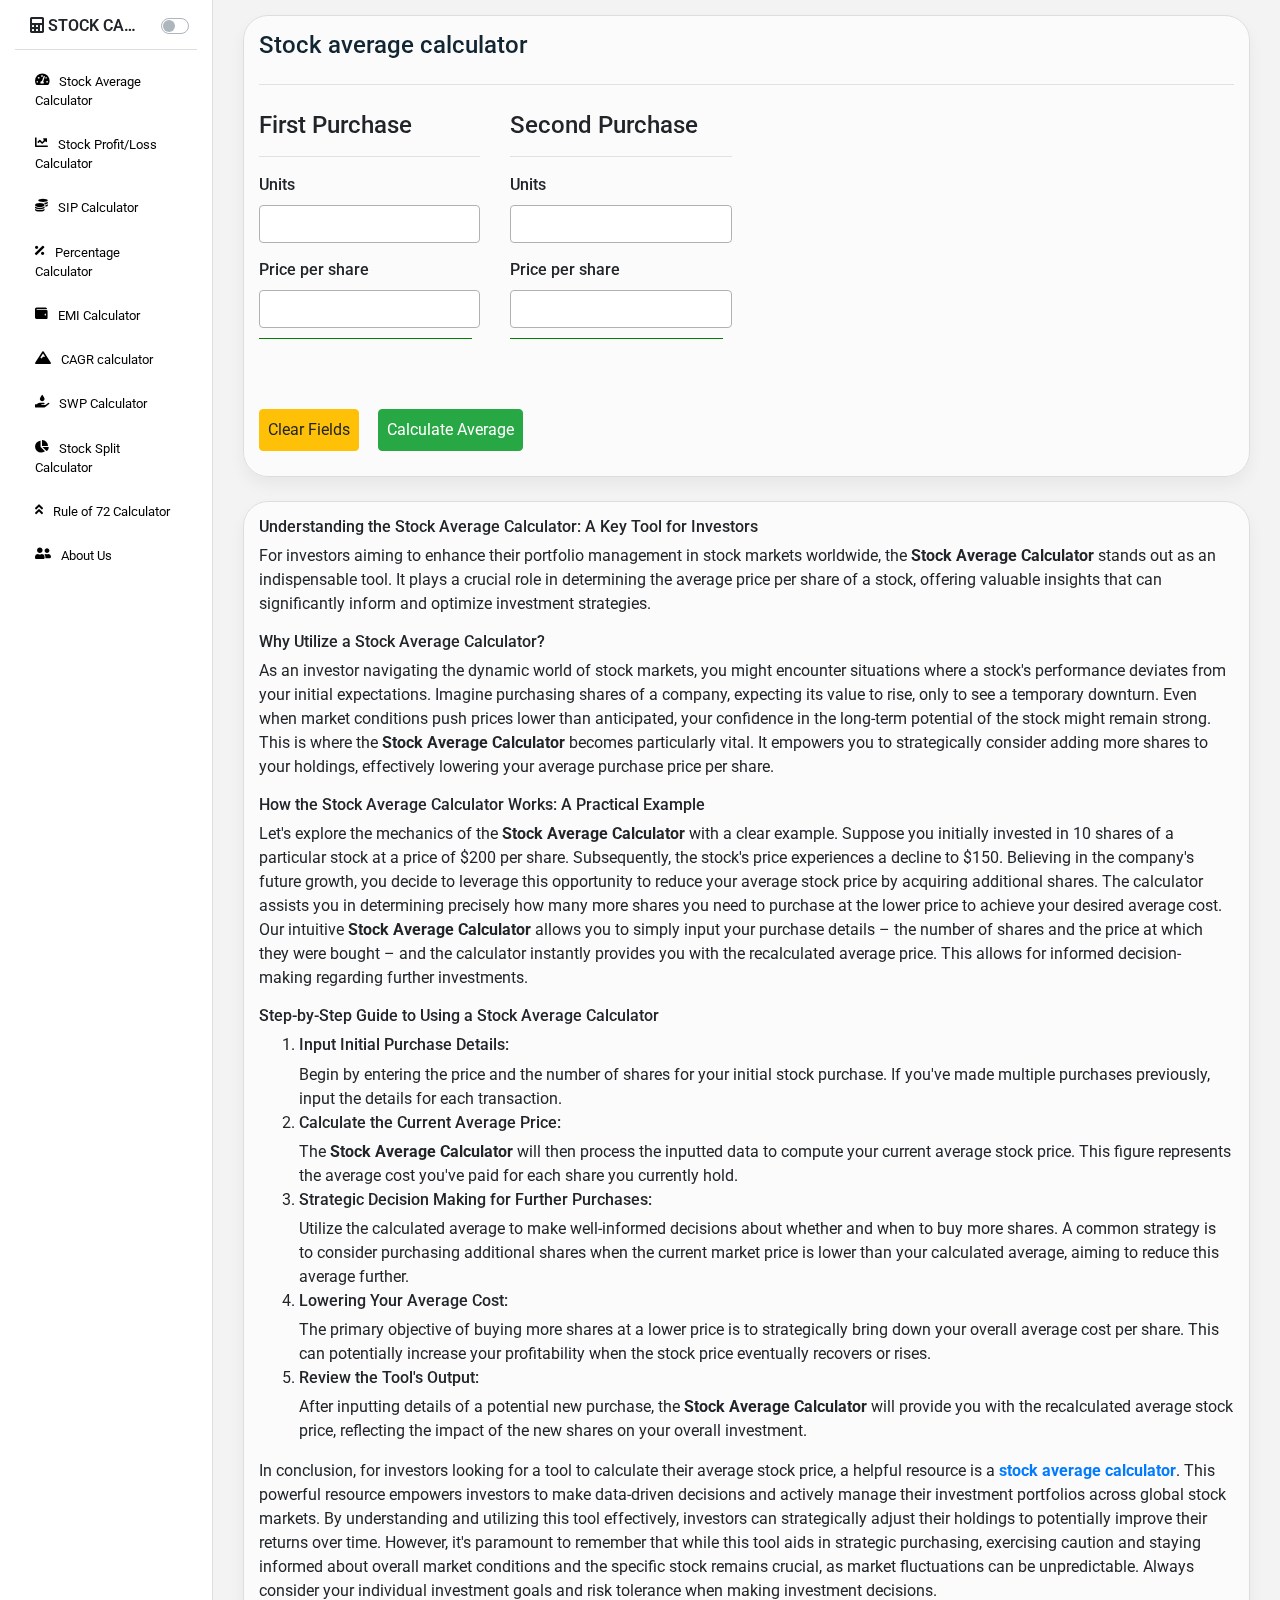
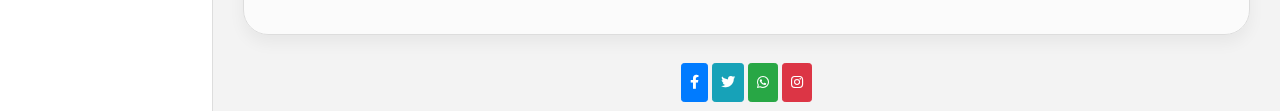
<file: index.html>
<!DOCTYPE html>
<html lang="en">

<head>
  <title>Stock Average Calculator</title>
  <link rel="icon" type="image/x-icon" href="./images/favicon.ico">
  <link rel="manifest" href="./manifest.webmanifest">
  <meta charset="UTF-8">
  <meta name="description" content="Effortlessly calculate your stock average with our intuitive Stock Average Calculator. Simply enter your buy details to determine your average share price and make smarter investment decisions." />
  <meta name="viewport" content="width=device-width, initial-scale=1.0">

  <!-- Styles -->
  <link rel="stylesheet" href="./css/style.css">
  <link href="https://fonts.googleapis.com/css?family=Open+Sans" rel="stylesheet">
  <link href="https://fonts.googleapis.com/css2?family=Roboto:ital,wght@0,100;0,300;0,400;0,500;0,700;0,900;1,100;1,300;1,400;1,500;1,700;1,900&display=swap" rel="stylesheet">
  <link rel="stylesheet" href="https://cdnjs.cloudflare.com/ajax/libs/font-awesome/5.15.3/css/all.min.css">
  <link rel="stylesheet" href="https://cdn.jsdelivr.net/npm/bootstrap@4.3.1/dist/css/bootstrap.min.css" integrity="sha384-ggOyR0iXCbMQv3Xipma34MD+dH/1fQ784/j6cY/iJTQUOhcWr7x9JvoRxT2MZw1T" crossorigin="anonymous">
</head>

<body class="container-fluid wrapper-body">
  <div class="row">
    <nav id="mobile-header" class="hidden-on-desktop-tablet">
      <menu-btn></menu-btn>
      <div class="mobile-logo">
        <h2 class="mobile-app-logo"><i class="fas fa-calculator"></i> Stock Calculator</h2>
      </div>
      <div></div>
    </nav>
    <div class="col-8 col-md-4 col-lg-3 col-xl-2 sidebar" id="sidebar">
      <div class="title-wrapper">
        <h2 class="app-logo col-9"><i class="fas fa-calculator"></i> Stock Calculator</h2>
        <div class="custom-control custom-switch mb-3">
          <input type="checkbox" class="custom-control-input" id="darkModeSwitch" data-toggle="toggle">
          <label class="custom-control-label" for="darkModeSwitch"></label>
        </div>
      </div>
      <!---Menu Section-->
      <div hidden id="page-name">Average Calculator</div>
      <div class="top-menu">
        <s-menu></s-menu>
      </div>
    </div>
    <div class="col content-right-body-wrapper">
      <div id="average-calculator">
        <div class="content-body-wrapper">
          <div class="row">
            <div class="col-md-12">
              <header class="d-flex justify-content-between">
                <h1 class="headers">Stock average calculator</h1>
                <div id="clock"></div>
              </header>
              <hr />
            </div>
          </div>
          <div class="row">
            <div class="col-md-3 st">
              <h4>First Purchase</h3>
                <hr>
                <div>
                  <label style="float:left;margin-right:10px;">Units</label>
                  <input class="form-control" type="number" id="units1" autocomplete="off"
                    onchange="unitChanged('units1','error1')" />
                  <span id='error1'></span>
                </div>
                <div style="margin-top:15px">
                  <label style="float:left;margin-right:10px;">Price per share</label>
                  <input class="form-control" type="number" id="Price1" autocomplete="off"
                    onchange="unitChanged('Price1','error2')" />
                  <span id='error2'></span>
                </div>
            </div>
            <div class="col-md-3 st">
              <h4>Second Purchase</h3>
                <hr>
                <div>
                  <label style="float:left;margin-right:10px;">Units</label>
                  <input class="form-control" type="number" id="units2" autocomplete="off"
                    onchange="unitChanged('units2','error3')" />
                  <!-- <input type="range" id="slider2" min="0" max="5000" value="1" oninput="updateInput('units2', 'slider2')" onchange="unitChanged('units2','error3')" tabindex="-1"> -->
                  <span id='error3'></span>
                </div>
                <div style="margin-top:15px">
                  <label style="float:left;margin-right:10px;">Price per share</label>
                  <input class="form-control" type="number" id="Price2" autocomplete="off"
                    onchange="unitChanged('Price2','error4');getAverage()">
                  <span id='error4'></span>
                </div>
            </div>
            <div class="col-md-1 st">
            </div>
            <div class="col-md-4 st banner-ad-desktop">
              <div id="load-global-ads" class="load-global-ads-option-one"></div>
            </div>
          </div>
          <div class="row">
            <div class="col-md-3">
              <h5 id="investedamount1"></h5>
            </div>
            <div class="col-md-3">
              <h5 id="investedamount2"></h5>
            </div>
          </div>
          <div class="row">
            <div class="col-md-12 st">
              <h5 id="result"></h5>
            </div>
            <div class="col-md-12 st">
              <button class="btn btn-warning" onclick="clearFields()">Clear Fields</button>
              <button class="btn btn-success" onclick="getAverage()"> Calculate Average</button>

            </div>
            <div class="col-md-12 d-block d-md-none display-mobile-ad">
              <div id="load-global-ads" class="load-global-ads-option-one"></div>
            </div>
          </div>
        </div>
        <div class="content-body-wrapper mt-4 details-sec-wrapper">
          <h3>Understanding the Stock Average Calculator: A Key Tool for Investors</h3>
        
          <p>
            For investors aiming to enhance their portfolio management in stock markets worldwide, the <strong>Stock Average Calculator</strong> stands out as an indispensable tool. It plays a crucial role in determining the average price per share of a stock, offering valuable insights that can significantly inform and optimize investment strategies.
          </p>
        
          <h3>Why Utilize a Stock Average Calculator?</h3>
          <p>
            As an investor navigating the dynamic world of stock markets, you might encounter situations where a stock's performance deviates from your initial expectations. Imagine purchasing shares of a company, expecting its value to rise, only to see a temporary downturn. Even when market conditions push prices lower than anticipated, your confidence in the long-term potential of the stock might remain strong. This is where the <strong>Stock Average Calculator</strong> becomes particularly vital. It empowers you to strategically consider adding more shares to your holdings, effectively lowering your average purchase price per share.
          </p>
        
          <h3>How the Stock Average Calculator Works: A Practical Example</h3>
          <p>
            Let's explore the mechanics of the <strong>Stock Average Calculator</strong> with a clear example. Suppose you initially invested in 10 shares of a particular stock at a price of $200 per share. Subsequently, the stock's price experiences a decline to $150. Believing in the company's future growth, you decide to leverage this opportunity to reduce your average stock price by acquiring additional shares. The calculator assists you in determining precisely how many more shares you need to purchase at the lower price to achieve your desired average cost. Our intuitive <strong>Stock Average Calculator</strong> allows you to simply input your purchase details – the number of shares and the price at which they were bought – and the calculator instantly provides you with the recalculated average price. This allows for informed decision-making regarding further investments.
          </p>
        
          <h3>Step-by-Step Guide to Using a Stock Average Calculator</h3>
          <ol>
            <li>
              <h3>Input Initial Purchase Details:</h3> Begin by entering the price and the number of shares for your initial stock purchase. If you've made multiple purchases previously, input the details for each transaction.
            </li>
            <li>
              <h3>Calculate the Current Average Price:</h3> The <strong>Stock Average Calculator</strong> will then process the inputted data to compute your current average stock price. This figure represents the average cost you've paid for each share you currently hold.
            </li>
            <li>
              <h3>Strategic Decision Making for Further Purchases:</h3> Utilize the calculated average to make well-informed decisions about whether and when to buy more shares. A common strategy is to consider purchasing additional shares when the current market price is lower than your calculated average, aiming to reduce this average further.
            </li>
            <li>
              <h3>Lowering Your Average Cost:</h3> The primary objective of buying more shares at a lower price is to strategically bring down your overall average cost per share. This can potentially increase your profitability when the stock price eventually recovers or rises.
            </li>
            <li>
              <h3>Review the Tool's Output:</h3> After inputting details of a potential new purchase, the <strong>Stock Average Calculator</strong> will provide you with the recalculated average stock price, reflecting the impact of the new shares on your overall investment.
            </li>
          </ol>
        
          <p>
            In conclusion, for investors looking for a tool to calculate their average stock price, a helpful resource is a <a href="https://www.finance-calculator.org/stock-average-calculator"><strong>stock average calculator</strong></a>. This powerful resource empowers investors to make data-driven decisions and actively manage their investment portfolios across global stock markets. By understanding and utilizing this tool effectively, investors can strategically adjust their holdings to potentially improve their returns over time. However, it's paramount to remember that while this tool aids in strategic purchasing, exercising caution and staying informed about overall market conditions and the specific stock remains crucial, as market fluctuations can be unpredictable. Always consider your individual investment goals and risk tolerance when making investment decisions.
          </p>
        </div>
      </div>
      <ft-share></ft-share>

    </div>
  </div>
  <script src="./script/components.js"></script>
  <script src="./script/script.js" ></script>
  <g-analytics></g-analytics>
</body>

</html>
</file>
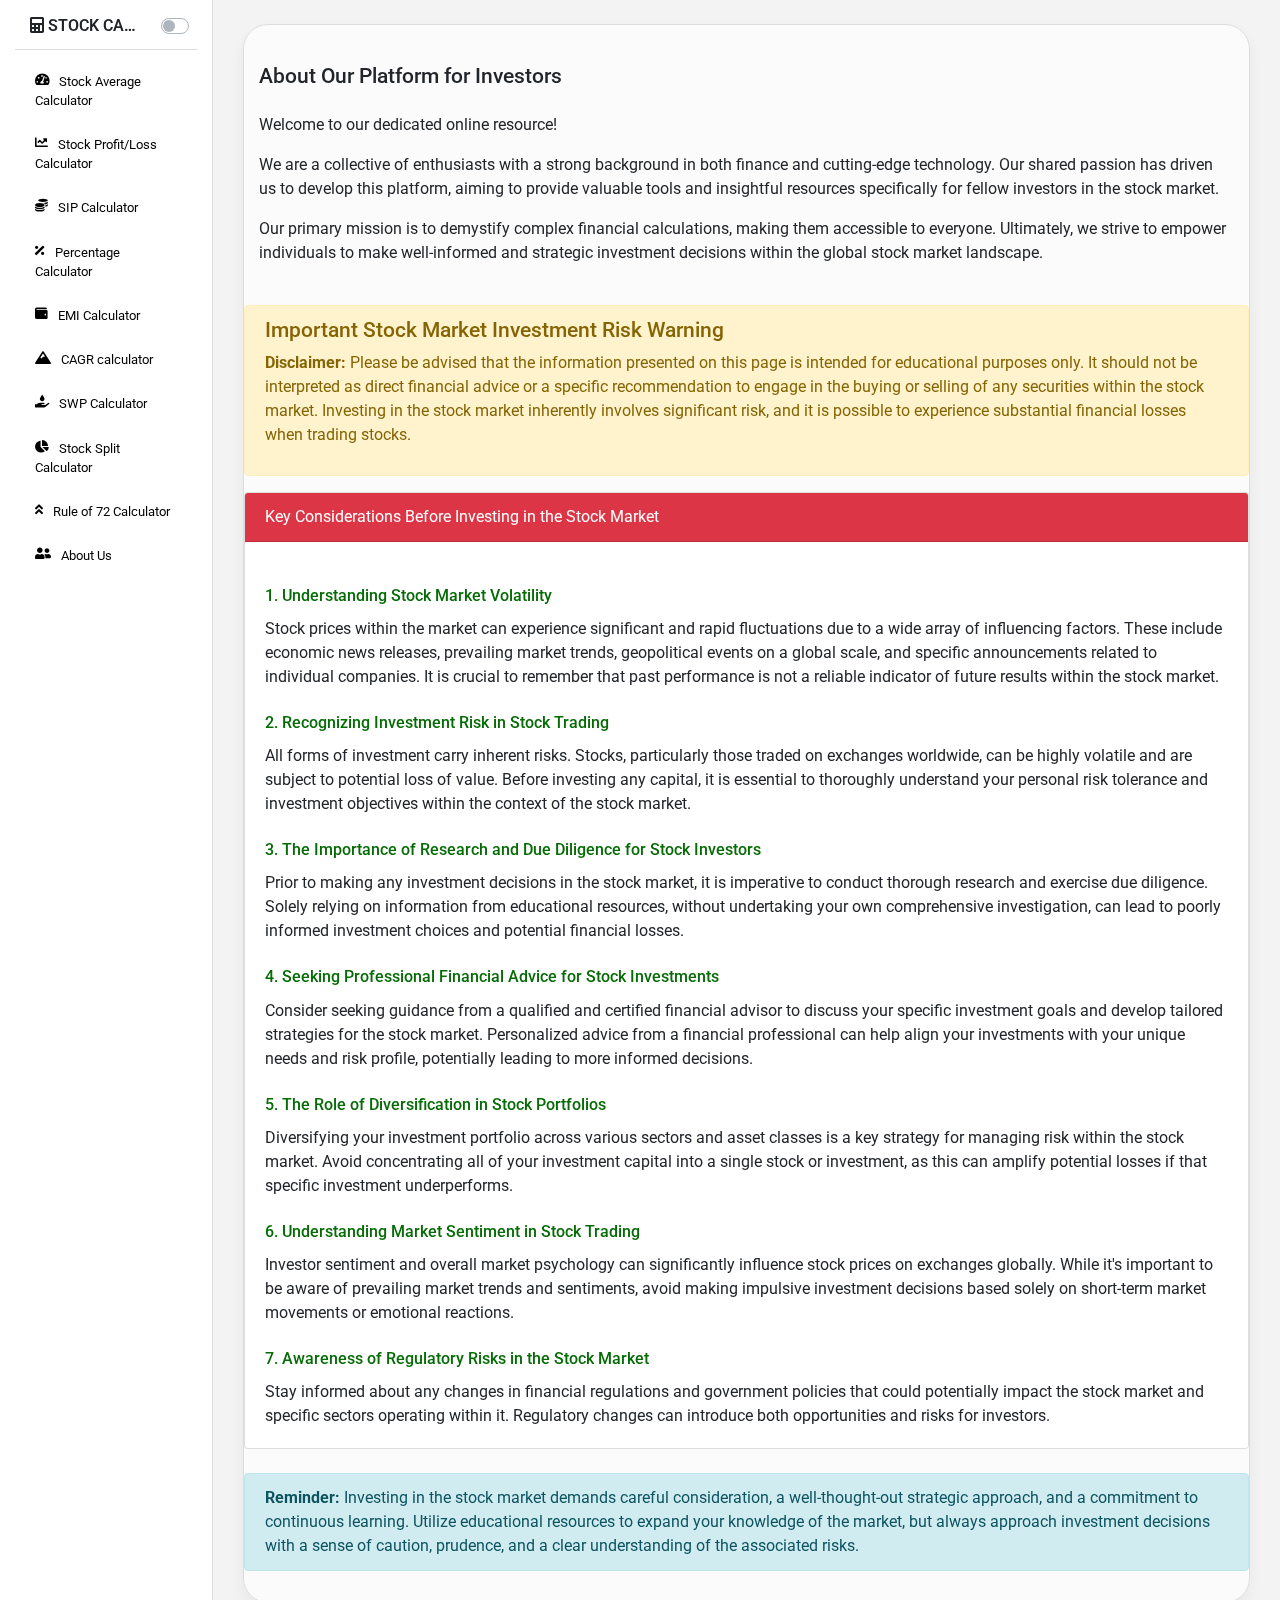
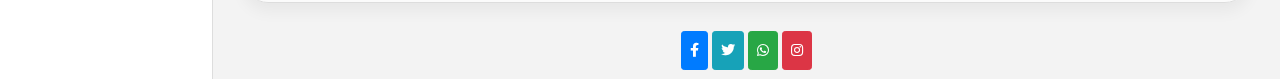
<file: about-us.html>
<!DOCTYPE html>
<html lang="en">

<head>
  <link rel="icon" type="image/x-icon" href="./images/favicon.ico">
  <link rel="manifest" href="./manifest.webmanifest">
  <meta charset="UTF-8">
  <meta name="viewport" content="width=device-width, initial-scale=1.0">
  <meta name="description" content="Unlock comprehensive Global Stock Market Dividend Details for 2025. Discover dividend payouts, interest distributions, and bonus announcements from publicly listed companies. Your go-to resource for 2025 stock dividends." />
  <title>About US</title>
  <link rel="stylesheet" href="./css/style.css">
  <link href="https://fonts.googleapis.com/css?family=Open+Sans" rel="stylesheet">
  <link href="https://fonts.googleapis.com/css2?family=Roboto:ital,wght@0,100;0,300;0,400;0,500;0,700;0,900;1,100;1,300;1,400;1,500;1,700;1,900&display=swap" rel="stylesheet">
  <link rel="stylesheet" href="https://cdnjs.cloudflare.com/ajax/libs/font-awesome/5.15.3/css/all.min.css">
  <!-- Add Bootstrap CSS -->
  <link rel="stylesheet" href="https://cdn.jsdelivr.net/npm/bootstrap@4.3.1/dist/css/bootstrap.min.css" integrity="sha384-ggOyR0iXCbMQv3Xipma34MD+dH/1fQ784/j6cY/iJTQUOhcWr7x9JvoRxT2MZw1T" crossorigin="anonymous">
  <style>
    .table-container {margin-bottom: 20px;}
    h2 {font-size:1.3rem;}
    h3 {margin: 24px 0;color: #056c05;font-size: 1.2rem;}
    th {background-color: #f2f2f2;min-width: 105px;}
    .filter-container {margin-bottom: 20px;}
  </style>
</head>

<body class="container-fluid wrapper-body">
  <div class="row">
    <nav id="mobile-header" class="hidden-on-desktop-tablet">
      <menu-btn></menu-btn>
      <div class="mobile-logo">
        <h2 class="mobile-app-logo"><i class="fas fa-calculator"></i> Stock Calculator</h2>
      </div>
      <div></div>
    </nav>
    <div class="col-8 col-md-4 col-lg-3 col-xl-2 sidebar" id="sidebar">
      <div class="title-wrapper">
        <h2 class="app-logo col-9"><i class="fas fa-calculator"></i> Stock Calculator</h2>
        <div class="custom-control custom-switch mb-3">
          <input type="checkbox" class="custom-control-input" id="darkModeSwitch" data-toggle="toggle">
          <label class="custom-control-label" for="darkModeSwitch"></label>
        </div>
      </div>
      <!---Menu Section-->
      <div hidden id="page-name">About Us</div>
      <div class="top-menu">
        <s-menu></s-menu>
      </div>
    </div>
    <div class="col content-right-body-wrapper">
      <div class="mt-4 details-sec-wrapper content-body-wrapper">
        <div class="row">
          <div class="col">
            <h2 class="mt-4 mb-4">About Our Platform for Investors</h2>
            <p>Welcome to our dedicated online resource!</p>
            <p>We are a collective of enthusiasts with a strong background in both finance and cutting-edge technology. Our shared passion has driven us to develop this platform, aiming to provide valuable tools and insightful resources specifically for fellow investors in the stock market.</p>
            <p>Our primary mission is to demystify complex financial calculations, making them accessible to everyone. Ultimately, we strive to empower individuals to make well-informed and strategic investment decisions within the global stock market landscape.</p>
          </div>
        </div>
    
        <div class="row mt-4">
          <div class="alert alert-warning" role="alert">
            <h2 class="alert-heading">Important Stock Market Investment Risk Warning</h2>
            <p><strong>Disclaimer:</strong> Please be advised that the information presented on this page is intended for educational purposes only. It should not be interpreted as direct financial advice or a specific recommendation to engage in the buying or selling of any securities within the stock market. Investing in the stock market inherently involves significant risk, and it is possible to experience substantial financial losses when trading stocks.</p>
          </div>

          <div class="card">
            <div class="card-header bg-danger text-white">
              Key Considerations Before Investing in the Stock Market
            </div>
            <div class="card-body">
              <h3 class="card-title">1. Understanding Stock Market Volatility</h3>
              <p class="card-text">Stock prices within the market can experience significant and rapid fluctuations due to a wide array of influencing factors. These include economic news releases, prevailing market trends, geopolitical events on a global scale, and specific announcements related to individual companies. It is crucial to remember that past performance is not a reliable indicator of future results within the stock market.</p>

              <h3 class="card-title">2. Recognizing Investment Risk in Stock Trading</h3>
              <p class="card-text">All forms of investment carry inherent risks. Stocks, particularly those traded on exchanges worldwide, can be highly volatile and are subject to potential loss of value. Before investing any capital, it is essential to thoroughly understand your personal risk tolerance and investment objectives within the context of the stock market.</p>

              <h3 class="card-title">3. The Importance of Research and Due Diligence for Stock Investors</h3>
              <p class="card-text">Prior to making any investment decisions in the stock market, it is imperative to conduct thorough research and exercise due diligence. Solely relying on information from educational resources, without undertaking your own comprehensive investigation, can lead to poorly informed investment choices and potential financial losses.</p>

              <h3 class="card-title">4. Seeking Professional Financial Advice for Stock Investments</h3>
              <p class="card-text">Consider seeking guidance from a qualified and certified financial advisor to discuss your specific investment goals and develop tailored strategies for the stock market. Personalized advice from a financial professional can help align your investments with your unique needs and risk profile, potentially leading to more informed decisions.</p>

              <h3 class="card-title">5. The Role of Diversification in Stock Portfolios</h3>
              <p class="card-text">Diversifying your investment portfolio across various sectors and asset classes is a key strategy for managing risk within the stock market. Avoid concentrating all of your investment capital into a single stock or investment, as this can amplify potential losses if that specific investment underperforms.</p>

              <h3 class="card-title">6. Understanding Market Sentiment in Stock Trading</h3>
              <p class="card-text">Investor sentiment and overall market psychology can significantly influence stock prices on exchanges globally. While it's important to be aware of prevailing market trends and sentiments, avoid making impulsive investment decisions based solely on short-term market movements or emotional reactions.</p>

              <h3 class="card-title">7. Awareness of Regulatory Risks in the Stock Market</h3>
              <p class="card-text">Stay informed about any changes in financial regulations and government policies that could potentially impact the stock market and specific sectors operating within it. Regulatory changes can introduce both opportunities and risks for investors.</p>
            </div>
          </div>

          <div class="alert alert-info mt-4" role="alert">
            <p class="mb-0"><strong>Reminder:</strong> Investing in the stock market demands careful consideration, a well-thought-out strategic approach, and a commitment to continuous learning. Utilize educational resources to expand your knowledge of the market, but always approach investment decisions with a sense of caution, prudence, and a clear understanding of the associated risks.</p>
          </div>
        </div>
      </div>
      <ft-share></ft-share>
    </div>
  </div>

  <script src="./script/components.js"></script>
  <script src="./script/script.js"></script>
  <g-analytics></g-analytics>
</body>

</html>
</file>
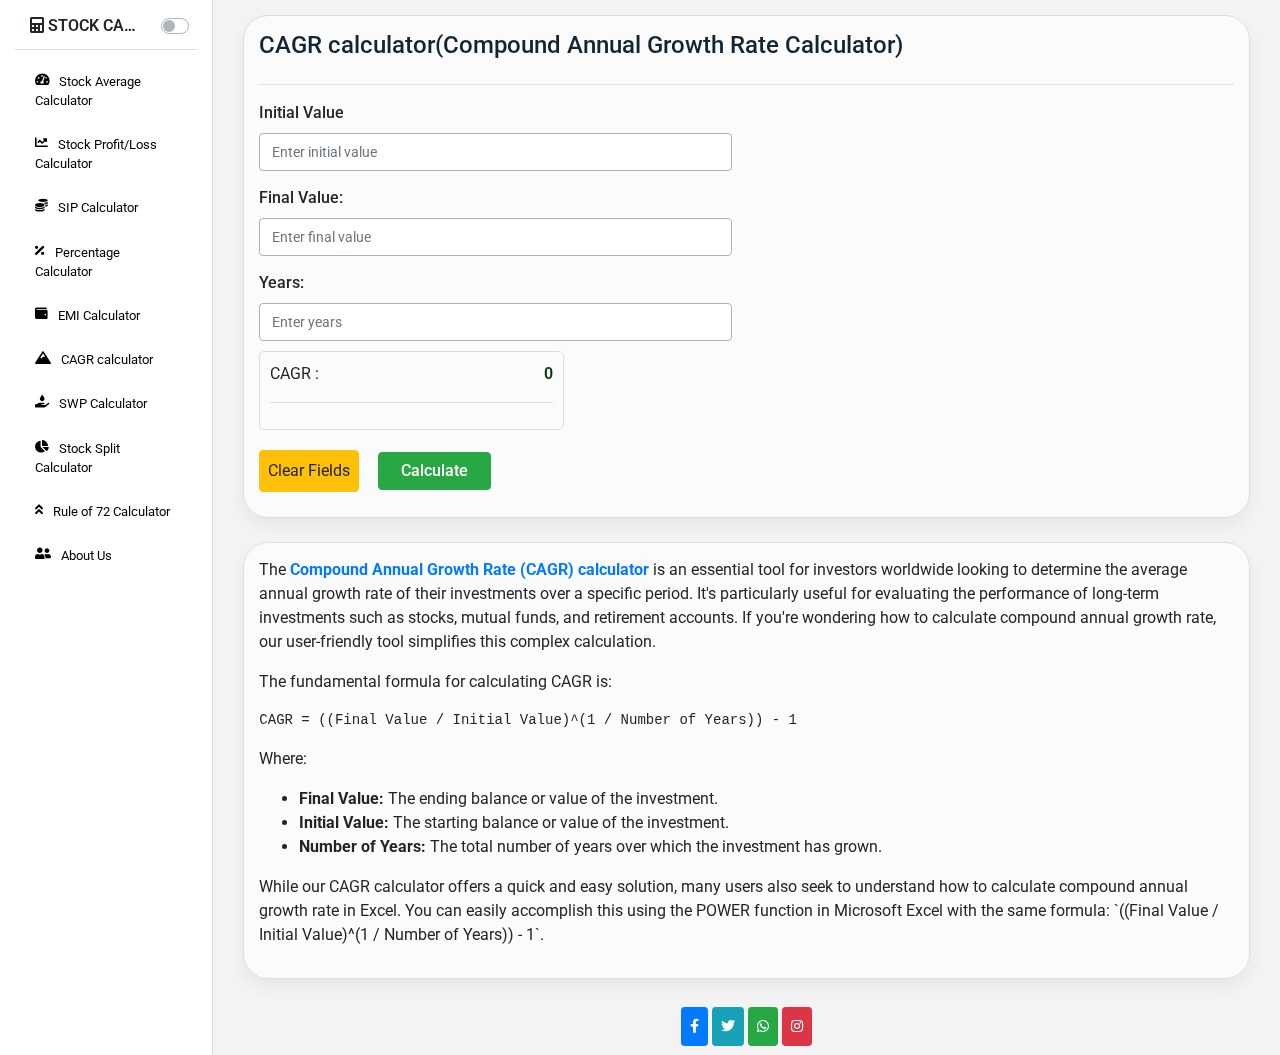
<file: compound-annual-growth-rate-calculator.html>
<!DOCTYPE html>
<html lang="en">

<head>
  <title>Compound Annual Growth Rate Calculator</title>
  <link rel="icon" type="image/x-icon" href="./images/favicon.ico">
  <link rel="manifest" href="./manifest.webmanifest">
  <meta charset="UTF-8">
  <meta name="description" content="Easily calculate Compound Annual Growth Rate (CAGR) with our free CAGR calculator. Learn how to calculate CAGR manually and in Excel. Understand your investment's annual growth rate now!" />
  <meta name="viewport" content="width=device-width, initial-scale=1.0">

  <!-- Styles -->
  <link rel="stylesheet" href="./css/style.css">
  <link href="https://fonts.googleapis.com/css?family=Open+Sans" rel="stylesheet">
  <link href="https://fonts.googleapis.com/css2?family=Roboto:ital,wght@0,100;0,300;0,400;0,500;0,700;0,900;1,100;1,300;1,400;1,500;1,700;1,900&display=swap" rel="stylesheet">
  <link rel="stylesheet" href="https://cdnjs.cloudflare.com/ajax/libs/font-awesome/5.15.3/css/all.min.css">
  <link rel="stylesheet" href="https://cdn.jsdelivr.net/npm/bootstrap@4.3.1/dist/css/bootstrap.min.css" integrity="sha384-ggOyR0iXCbMQv3Xipma34MD+dH/1fQ784/j6cY/iJTQUOhcWr7x9JvoRxT2MZw1T" crossorigin="anonymous">
</head>

<body class="container-fluid wrapper-body">
  <div class="row">
    <div id="mobile-header" class="hidden-on-desktop-tablet">
      <menu-btn></menu-btn>
      <div class="mobile-logo">
        <h2 class="mobile-app-logo"><i class="fas fa-calculator"></i> Stock Calculator</h2>
      </div>
      <div></div>
    </div>
    <div class="col-8 col-md-4 col-lg-3 col-xl-2 sidebar" id="sidebar">
      <div class="title-wrapper">
        <h2 class="app-logo col-9"><i class="fas fa-calculator"></i> Stock Calculator</h2>
        <div class="custom-control custom-switch mb-3">
          <input type="checkbox" class="custom-control-input" id="darkModeSwitch" data-toggle="toggle">
          <label class="custom-control-label" for="darkModeSwitch"></label>
        </div>
      </div>

      <!---Menu Section-->
      <div hidden id="page-name">CAGR calculator</div>
      <div class="top-menu">
        <s-menu></s-menu>
      </div>
    </div>
    <div class="col content-right-body-wrapper">
      <div id="cagr-calculator">
        <div class="content-body-wrapper">
          <div class="row">
            <div class="col-md-12">
              <header class="d-flex justify-content-between">
                <h1 class="headers">CAGR calculator(Compound Annual Growth Rate Calculator)</h1>
                <div id="clock"></div>
              </header>
              <hr />
            </div>
          </div>
          <div class="row">
            <div id="cagr-result-wrapper" class="col">
              <div>
                <label style="float:left;margin-right:10px;">Initial Value</label>
                <input class="form-control" type="number" id="initialValue" placeholder="Enter initial value" autocomplete="off" onchange="calculateCAGR()">
                <span id='error1'></span>
              </div>
              <div style="margin-top:15px">
                <label style="float:left;margin-right:10px;" for="finalValue">Final Value:</label>
                <input class="form-control" type="number" id="finalValue" placeholder="Enter final value" autocomplete="off" onchange="calculateCAGR()">
                <span id='error2'></span>
              </div>
              <div style="margin-top:15px">
                <label style="float:left;margin-right:10px;" for="cagryears">Years:</label>
                <input class="form-control" type="number" id="cagryears" placeholder="Enter years" autocomplete="off" onchange="calculateCAGR()">
                <span id='error2'></span>
              </div>
            </div>
            <div class="col-md-2"></div>
            <div class="col-md-4 st banner-ad-desktop">
              <div id="load-global-ads" class="load-global-ads"></div>
            </div>
          </div>
          <div class="row">
            <div class="col-md-4">
              <div class="r-sip">
                <div class="results">CAGR : <span id="cagr-result">0</span> </div>
                <hr />
              </div>
            </div>
          </div>
          <div class="row">
            <div class="col-md-12 st">
              <button class="btn btn-warning" onclick="clearAllFields(['initialValue', 'finalValue', 'cagryears', 'cagr-result'])">Clear Fields</button>
              <button class="btn btn-success cust-btn-success" onclick="calculateCAGR()">Calculate</button>
            </div>
            <div class="col-md-12 d-block d-md-none display-mobile-ad">
              <div id="load-global-ads" class="load-global-ads"></div>
            </div>
          </div>
        </div>
        <div class="content-body-wrapper mt-4 details-sec-wrapper">
          <p>The <strong><a href="./compound-annual-growth-rate-calculator.html">Compound Annual Growth Rate (CAGR) calculator</a></strong> is an essential tool for investors worldwide looking to determine the average annual growth rate of their investments over a specific period. It's particularly useful for evaluating the performance of long-term investments such as stocks, mutual funds, and retirement accounts. If you're wondering how to calculate compound annual growth rate, our user-friendly tool simplifies this complex calculation.</p>
          <p>The fundamental formula for calculating CAGR is:</p>
          <pre>CAGR = ((Final Value / Initial Value)^(1 / Number of Years)) - 1</pre>
          <p>Where:</p>
          <ul>
            <li><strong>Final Value:</strong> The ending balance or value of the investment.</li>
            <li><strong>Initial Value:</strong> The starting balance or value of the investment.</li>
            <li><strong>Number of Years:</strong> The total number of years over which the investment has grown.</li>
          </ul>
          <p>While our CAGR calculator offers a quick and easy solution, many users also seek to understand how to calculate compound annual growth rate in Excel. You can easily accomplish this using the POWER function in Microsoft Excel with the same formula: `((Final Value / Initial Value)^(1 / Number of Years)) - 1`.</p>
        </div>
      </div>
      <ft-share></ft-share>
    </div>
  </div>
  <script src="./script/components.js"></script>
  <script src="./script/script.js"></script>
</body>

</html>
</file>
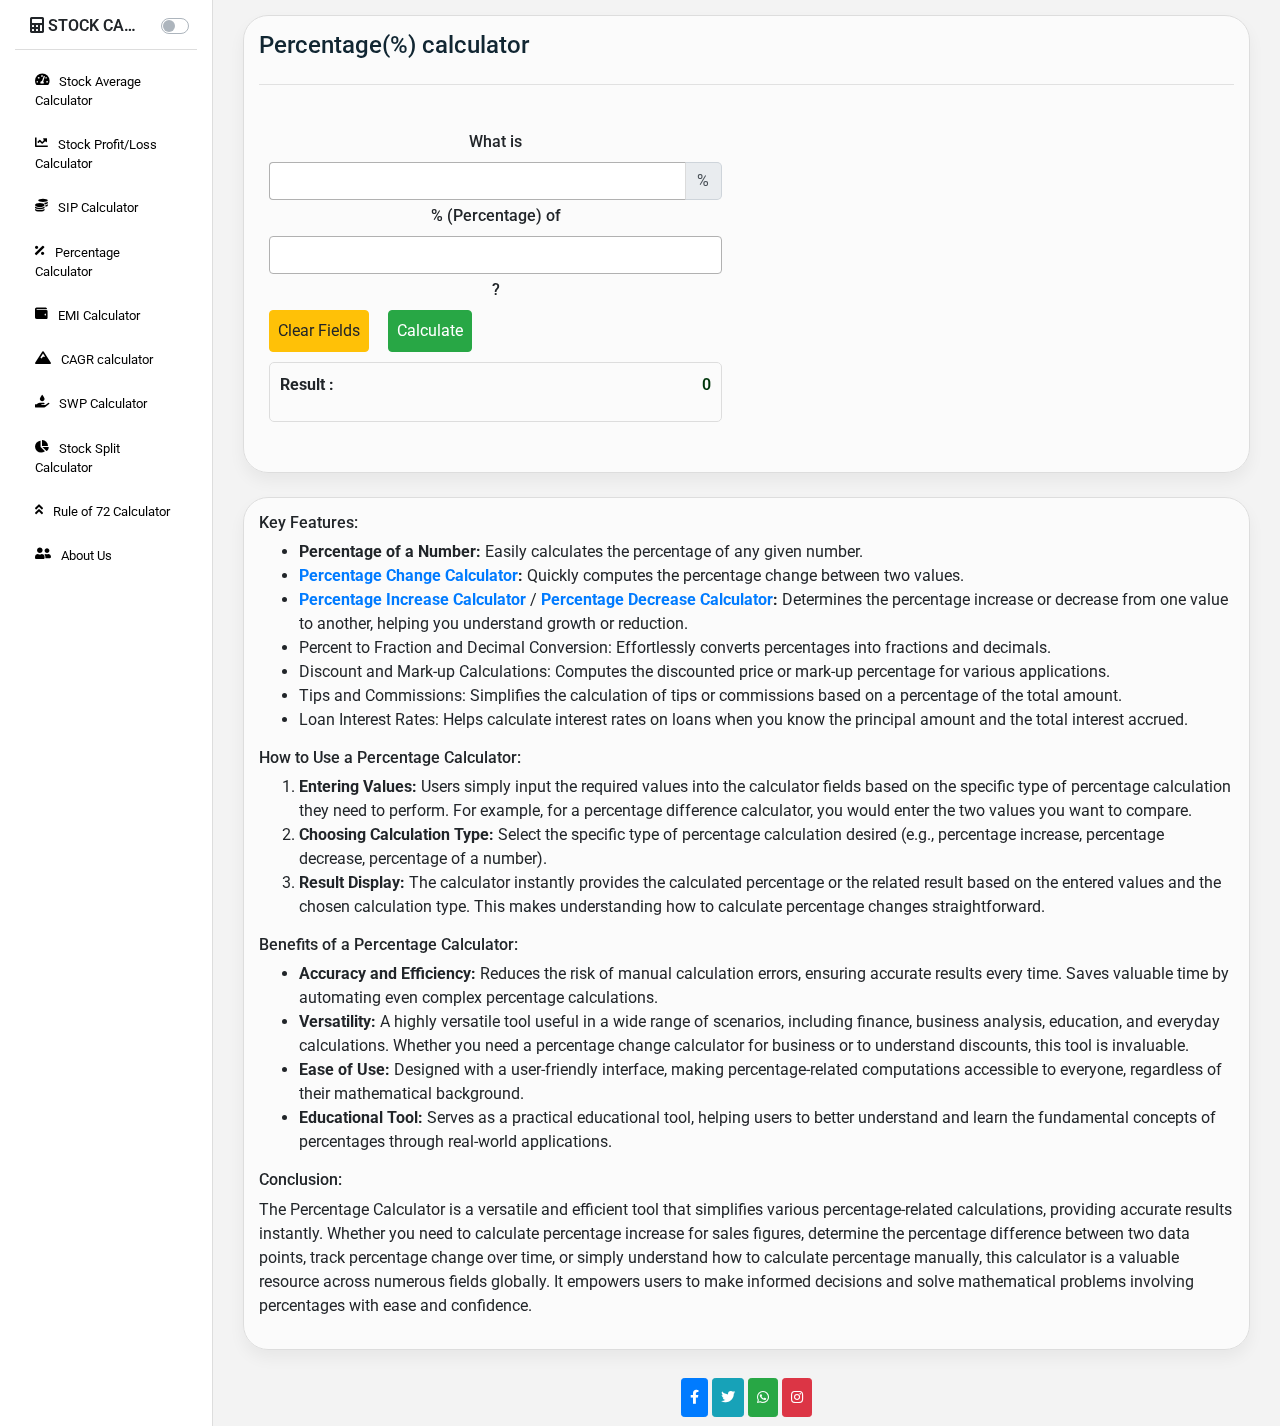
<file: percentage-calculator.html>
<!DOCTYPE html>
<html lang="en">

<head>
  <title>Percentage calculator</title>
  <link rel="icon" type="image/x-icon" href="./images/favicon.ico">
  <link rel="manifest" href="./manifest.webmanifest">
  <meta charset="UTF-8">
  <meta name="description" content="Easily calculate percentage increase, percentage difference, and percentage change with our free calculator. Also learn how to calculate percentages step-by-step." />
  <meta name="viewport" content="width=device-width, initial-scale=1.0">

  <!-- Styles -->
  <link rel="stylesheet" href="./css/style.css">
  <link href="https://fonts.googleapis.com/css?family=Open+Sans" rel="stylesheet">
  <link href="https://fonts.googleapis.com/css2?family=Roboto:ital,wght@0,100;0,300;0,400;0,500;0,700;0,900;1,100;1,300;1,400;1,500;1,700;1,900&display=swap" rel="stylesheet">
  <link rel="stylesheet" href="https://cdnjs.cloudflare.com/ajax/libs/font-awesome/5.15.3/css/all.min.css">
  <link rel="stylesheet" href="https://cdn.jsdelivr.net/npm/bootstrap@4.3.1/dist/css/bootstrap.min.css" integrity="sha384-ggOyR0iXCbMQv3Xipma34MD+dH/1fQ784/j6cY/iJTQUOhcWr7x9JvoRxT2MZw1T" crossorigin="anonymous">
</head>

<body class="container-fluid wrapper-body">
  <div class="row">
    <div id="mobile-header" class="hidden-on-desktop-tablet">
      <menu-btn></menu-btn>
      <div class="mobile-logo">
        <h2 class="mobile-app-logo"><i class="fas fa-calculator"></i> Stock Calculator</h2>
      </div>
      <div></div>
    </div>
    <div class="col-8 col-md-4 col-lg-3 col-xl-2 sidebar" id="sidebar">
      <div class="title-wrapper">
        <h2 class="app-logo col-9"><i class="fas fa-calculator"></i> Stock Calculator</h2>
        <div class="custom-control custom-switch mb-3">
          <input type="checkbox" class="custom-control-input" id="darkModeSwitch" data-toggle="toggle">
          <label class="custom-control-label" for="darkModeSwitch"></label>
        </div>
      </div>

      <!---Menu Section-->
      <div hidden id="page-name">Percentage Calculator</div>
      <div class="top-menu">
        <s-menu></s-menu>
      </div>
    </div>
    <div class="col content-right-body-wrapper">
      <div id="percentage-calculator">
        <div class="content-body-wrapper">
          <div class="row">
            <div class="col-md-12">
              <header class="d-flex justify-content-between">
                <h1 class="headers">Percentage(%) calculator</h1>
                <div id="clock"></div>
              </header>
              <hr />
            </div>
          </div>
          <div class="row">
            <div id="percentage-result-wrapper" class="col">
              <div class="percentage-wrapper">
                <div class="text-center mt-1"> <label>What is </label></div>
                <div class="input-group">
                  <input class="form-control percentage-input" type="number" id="percentage" autocomplete="off" onchange="checkPercentage()" />
                  <div class="input-group-append">
                    <span class="input-group-text">%</span>
                  </div>
                </div>
                <div class="text-center mt-1"> <label>% (Percentage) of </label></div>
                <div class="percentage-wrapper">
                  <input class="form-control percentage-input" type="number" id="percentageNumber" autocomplete="off" onchange="checkPercentage()" />
                </div>
                <div class="text-center mt-1"> <label>?</label></div>
              </div>
              <div class="">
                <button class="btn btn-warning" onclick="clearAllFields(['percentage','percentageNumber','percentageResult'])"> Clear Fields</button>
                <button class="btn btn-success"> Calculate</button>
              </div>
              <div class="r-sip">
                <div class="results">Result : <span id="percentageResult">0</span> </div>
              </div>
            </div>
            <div class="col-md-2">
            </div>
            <div class="col-md-4 st banner-ad-desktop">
              <div id="load-global-ads" class="load-global-ads"></div>
            </div>
          </div>
          <div class="row">
            <div class="col-xs-12 d-block d-md-none display-mobile-ad">
              <div id="load-global-ads" class="load-global-ads"></div>
            </div>
          </div>
        </div>
        <div class="content-body-wrapper mt-4 details-sec-wrapper">
          <h3>Key Features:</h3>
        
          <ul>
            <li><strong>Percentage of a Number:</strong> Easily calculates the percentage of any given number.</li>
            <li><strong><a href="./percentage-calculator.html">Percentage Change Calculator</a>:</strong> Quickly computes the percentage change between two values.</li>
            <li><strong><a href="./percentage-calculator.html">Percentage Increase Calculator</a></strong> / <strong><a href="./percentage-calculator.html">Percentage Decrease Calculator</a>:</strong> Determines the percentage increase or decrease from one value to another, helping you understand growth or reduction.</li>
            <li>Percent to Fraction and Decimal Conversion: Effortlessly converts percentages into fractions and decimals.</li>
            <li>Discount and Mark-up Calculations: Computes the discounted price or mark-up percentage for various applications.</li>
            <li>Tips and Commissions: Simplifies the calculation of tips or commissions based on a percentage of the total amount.</li>
            <li>Loan Interest Rates: Helps calculate interest rates on loans when you know the principal amount and the total interest accrued.</li>
          </ul>
        
          <h3>How to Use a Percentage Calculator:</h3>
        
          <ol>
            <li><strong>Entering Values:</strong> Users simply input the required values into the calculator fields based on the specific type of percentage calculation they need to perform. For example, for a percentage difference calculator, you would enter the two values you want to compare.</li>
            <li><strong>Choosing Calculation Type:</strong> Select the specific type of percentage calculation desired (e.g., percentage increase, percentage decrease, percentage of a number).</li>
            <li><strong>Result Display:</strong> The calculator instantly provides the calculated percentage or the related result based on the entered values and the chosen calculation type. This makes understanding how to calculate percentage changes straightforward.</li>
          </ol>
        
          <h3>Benefits of a Percentage Calculator:</h3>
        
          <ul>
            <li><strong>Accuracy and Efficiency:</strong> Reduces the risk of manual calculation errors, ensuring accurate results every time. Saves valuable time by automating even complex percentage calculations.</li>
            <li><strong>Versatility:</strong> A highly versatile tool useful in a wide range of scenarios, including finance, business analysis, education, and everyday calculations. Whether you need a percentage change calculator for business or to understand discounts, this tool is invaluable.</li>
            <li><strong>Ease of Use:</strong> Designed with a user-friendly interface, making percentage-related computations accessible to everyone, regardless of their mathematical background.</li>
            <li><strong>Educational Tool:</strong> Serves as a practical educational tool, helping users to better understand and learn the fundamental concepts of percentages through real-world applications.</li>
          </ul>
        
          <h3>Conclusion:</h3>
        
          <p>
            The Percentage Calculator is a versatile and efficient tool that simplifies various percentage-related calculations, providing accurate results instantly. Whether you need to calculate percentage increase for sales figures, determine the percentage difference between two data points, track percentage change over time, or simply understand how to calculate percentage manually, this calculator is a valuable resource across numerous fields globally. It empowers users to make informed decisions and solve mathematical problems involving percentages with ease and confidence.
          </p>
        </div>
      </div>
      <ft-share></ft-share>
    </div>
  </div>

  <script src="./script/components.js"></script>
  <script src="./script/script.js"></script>
</body>

</html>
</file>
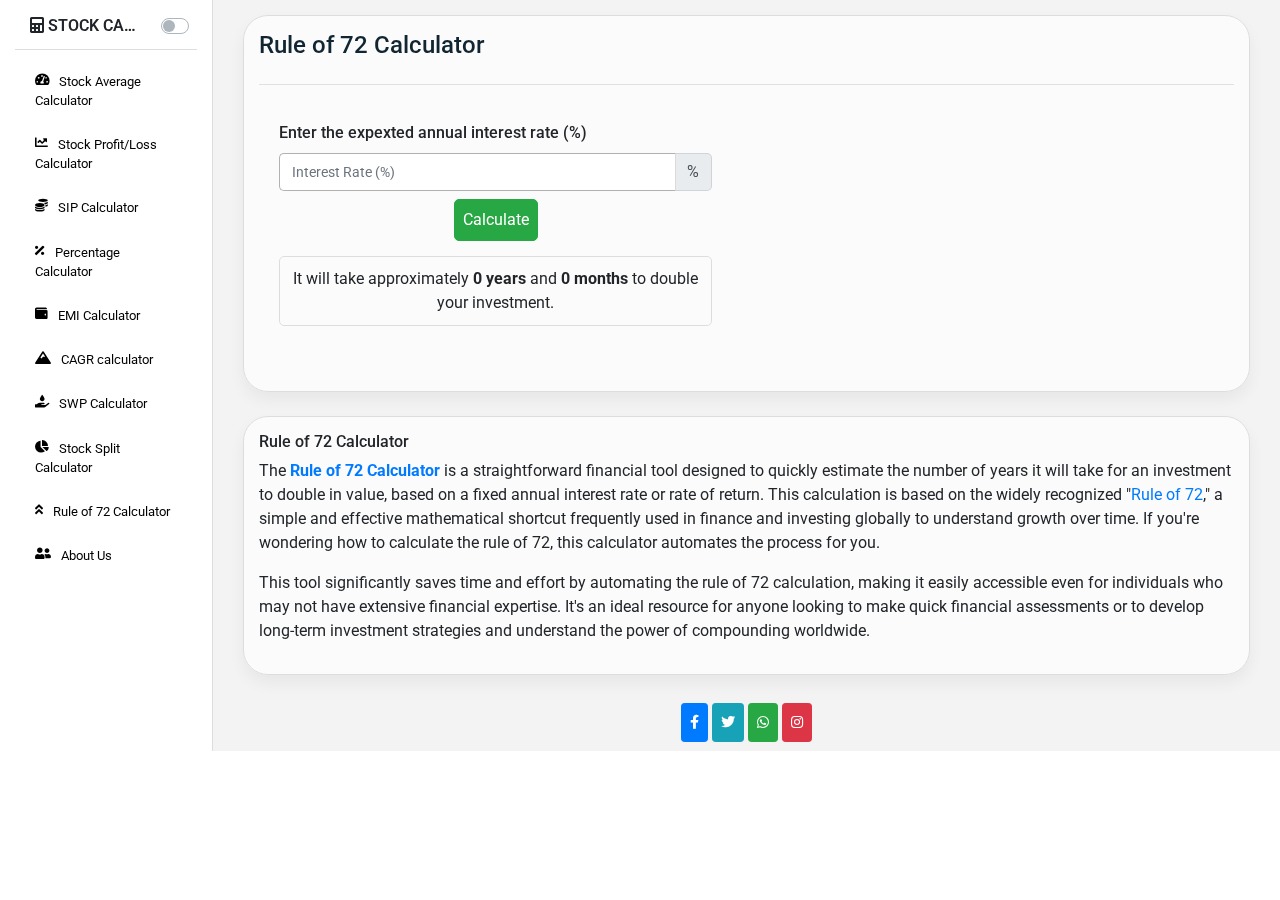
<file: rule-of-72-calculator.html>
<!DOCTYPE html>
<html lang="en">

<head>
  <title>Rule of 72 Calculator</title>
  <link rel="icon" type="image/x-icon" href="./images/favicon.ico">
  <link rel="manifest" href="./manifest.webmanifest">
  <meta charset="UTF-8">
  <meta name="description" content="Use our free Rule of 72 Calculator to quickly estimate how long it takes for your investments to double. Learn how to calculate the Rule of 72 manually for financial planning. Simple and accurate tool." />
  <meta name="viewport" content="width=device-width, initial-scale=1.0">

  <!-- Styles -->
  <link rel="stylesheet" href="./css/style.css">
  <link href="https://fonts.googleapis.com/css?family=Open+Sans" rel="stylesheet">
  <link href="https://fonts.googleapis.com/css2?family=Roboto:ital,wght@0,100;0,300;0,400;0,500;0,700;0,900;1,100;1,300;1,400;1,500;1,700;1,900&display=swap" rel="stylesheet">
  <link rel="stylesheet" href="https://cdnjs.cloudflare.com/ajax/libs/font-awesome/5.15.3/css/all.min.css">
  <link rel="stylesheet" href="https://cdn.jsdelivr.net/npm/bootstrap@4.3.1/dist/css/bootstrap.min.css" integrity="sha384-ggOyR0iXCbMQv3Xipma34MD+dH/1fQ784/j6cY/iJTQUOhcWr7x9JvoRxT2MZw1T" crossorigin="anonymous">

  <style>
    .calculator {padding: 20px;border-radius: 8px;text-align: center;min-width: 200px;}
    .calculator input,.calculator button {border-radius: 5px;}
    .calculator button {cursor: pointer;}
    .calculator button:hover {background-color: #007200;}
    #result1 {margin-top: 15px;}
  </style>
</head>

<body class="container-fluid wrapper-body">
  <div class="row">
    <div id="mobile-header" class="hidden-on-desktop-tablet">
      <menu-btn></menu-btn>
      <div class="mobile-logo">
        <h2 class="mobile-app-logo"><i class="fas fa-calculator"></i> Stock Calculator</h2>
      </div>
      <div></div>
    </div>
    <div class="col-8 col-md-4 col-lg-3 col-xl-2 sidebar" id="sidebar">
      <div class="title-wrapper">
        <h2 class="app-logo col-9"><i class="fas fa-calculator"></i> Stock Calculator</h2>
        <div class="custom-control custom-switch mb-3">
          <input type="checkbox" class="custom-control-input" id="darkModeSwitch" data-toggle="toggle">
          <label class="custom-control-label" for="darkModeSwitch"></label>
        </div>
      </div>

      <!---Menu Section-->
      <div hidden id="page-name">Rule of 72 Calculator</div>
      <div class="top-menu">
        <s-menu></s-menu>
      </div>
    </div>
    <div class="col content-right-body-wrapper">
      <div id="swp-calculator">
        <div class="content-body-wrapper">
          <div class="row">
            <div class="col-md-12">
              <header class="d-flex justify-content-between">
                <h1 class="headers">Rule of 72 Calculator</h1>
                <div id="clock"></div>
              </header>
              <hr />
            </div>
          </div>
          <div class="row">
            <div id="swp-result-wrapper" class="col">
              <div class="calculator">
                <label style="float:left;margin-right:10px;">Enter the expexted annual interest rate
                  (%)</label>
                <div class="input-group">
                  <input class="form-control" type="number" id="interestRate" placeholder="Interest Rate (%)" />
                  <div class="input-group-append">
                    <div class="input-group-text">%</div>
                  </div>
                </div>

                <button onclick="calculateRuleOf72()" onkeyup="calculateRuleOf72()" class="btn btn-success mt-2">Calculate</button>
                <div class="result1" id="result1">
                  <p class="r-sip">It will take approximately <strong>0 years </strong> and
                    <strong>0 months </strong>to double your investment.
                  </p>
                </div>
              </div>
            </div>
            <div class="col-md-2"></div>
            <div class="col-md-4 st banner-ad-desktop">
              <div id="load-global-ads" class="load-global-ads"></div>
            </div>
          </div>
          <div class="row">
            <div class="col-md-4">

            </div>
          </div>
          <div class="row">
            <div class="col-md-12 st">
            </div>
            <div class="col-md-12 d-block d-md-none display-mobile-ad">
              <div id="load-global-ads" class="load-global-ads"></div>
            </div>
          </div>
        </div>
        <div class="content-body-wrapper mt-4 details-sec-wrapper">
          <h3 class="mb-2">Rule of 72 Calculator</h3>
          <p>The <strong><a href="./rule-of-72-calculator.html">Rule of 72 Calculator</a></strong> is a straightforward financial tool designed to quickly estimate the number of years it will take for an investment to double in value, based on a fixed annual interest rate or rate of return. This calculation is based on the widely recognized "<a href="./rule-of-72-calculator.html">Rule of 72</a>," a simple and effective mathematical shortcut frequently used in finance and investing globally to understand growth over time. If you're wondering how to calculate the rule of 72, this calculator automates the process for you.</p>
          <p>This tool significantly saves time and effort by automating the rule of 72 calculation, making it easily accessible even for individuals who may not have extensive financial expertise. It's an ideal resource for anyone looking to make quick financial assessments or to develop long-term investment strategies and understand the power of compounding worldwide.</p>
        </div>
      </div>
      <ft-share></ft-share>
    </div>
  </div>
  <script>
    function calculateRuleOf72() {
      const interestRate = parseFloat(document.getElementById('interestRate').value);

      if (isNaN(interestRate) || interestRate <= 0) {
        document.getElementById('result').innerHTML = "Please enter a valid interest rate!";
        return;
      }

      const totalYears = 72 / interestRate;

      // Convert total years into whole years and months
      const years = Math.floor(totalYears); // Get the whole number of years
      const months = Math.round((totalYears - years) * 12); // Convert fractional years to months

      document.getElementById('result1').innerHTML =
        `<p class="r-sip">It will take approximately <strong>${years} years </strong>  and <strong>${months} months </strong>to double your investment.</p>`;
    }
  </script>
  <script src="./script/components.js"></script>
  <script src="./script/script.js"></script>
</body>

</html>
</file>
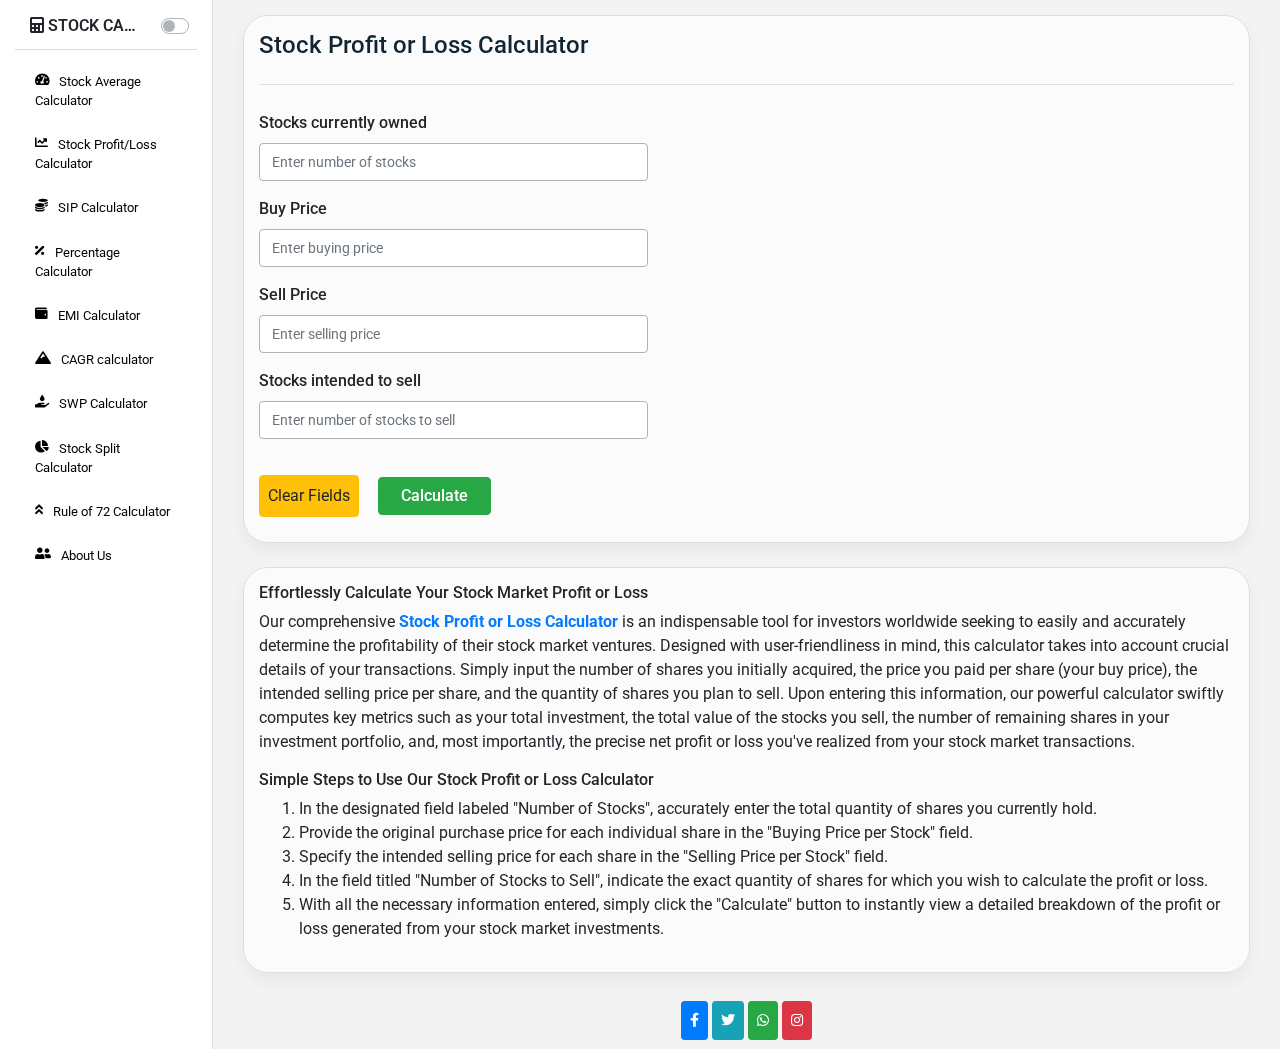
<file: stock-profit-calculator.html>
<!DOCTYPE html>
<html lang="en">

<head>
  <title>Stock Profit Calculator</title>
  <link rel="icon" type="image/x-icon" href="./images/favicon.ico">
  <link rel="manifest" href="./manifest.webmanifest">
  <meta charset="UTF-8">
  <meta name="description" content="Calculate your stock market investment profit or loss accurately with our comprehensive Stock Profit Calculator. Analyze your total investment, sold shares value, current holdings, and net profits effortlessly." />
  <meta name="viewport" content="width=device-width, initial-scale=1.0">

  <!-- Styles -->
  <link rel="stylesheet" href="./css/style.css">
  <link href="https://fonts.googleapis.com/css?family=Open+Sans" rel="stylesheet">
  <link href="https://fonts.googleapis.com/css2?family=Roboto:ital,wght@0,100;0,300;0,400;0,500;0,700;0,900;1,100;1,300;1,400;1,500;1,700;1,900&display=swap" rel="stylesheet">
  <link rel="stylesheet" href="https://cdnjs.cloudflare.com/ajax/libs/font-awesome/5.15.3/css/all.min.css">
  <link rel="stylesheet" href="https://cdn.jsdelivr.net/npm/bootstrap@4.3.1/dist/css/bootstrap.min.css" integrity="sha384-ggOyR0iXCbMQv3Xipma34MD+dH/1fQ784/j6cY/iJTQUOhcWr7x9JvoRxT2MZw1T" crossorigin="anonymous">

  <style>
    #stock-profit {font-size: 1rem;}
    #stock-profit span {color: green;}
    #stock-profit span.red {color: red;}
    .hide {display: none;}
    .show {display: block;}
  </style>
</head>

<body class="container-fluid wrapper-body">
  <div class="row">
    <div id="mobile-header" class="hidden-on-desktop-tablet">
      <menu-btn></menu-btn>
      <div class="mobile-logo">
        <h2 class="mobile-app-logo"><i class="fas fa-calculator"></i> Stock Profit Calculator</h2>
      </div>
      <div></div>
    </div>
    <div class="col-8 col-md-4 col-lg-3 col-xl-2 sidebar" id="sidebar">
      <div class="title-wrapper">
        <h2 class="app-logo col-9"><i class="fas fa-calculator"></i> Stock Calculator</h2>
        <div class="custom-control custom-switch mb-3">
          <input type="checkbox" class="custom-control-input" id="darkModeSwitch" data-toggle="toggle">
          <label class="custom-control-label" for="darkModeSwitch"></label>
        </div>
      </div>

      <!---Menu Section-->
      <div hidden id="page-name">Stock Profit Calculator</div>
      <div class="top-menu">
        <s-menu></s-menu>
      </div>
    </div>
    <div class="col content-right-body-wrapper">
      <div id="sip-calculator">
        <div class="content-body-wrapper">
          <div class="row">
            <div class="col-md-12">
              <header class="d-flex justify-content-between">
                <h1 class="headers">Stock Profit or Loss Calculator</h1>
                <div id="clock"></div>
              </header>
              <hr />
            </div>
          </div>
          <div class="row">
            <div id="sip-result-wrapper" class="col">

              <div class="mb-3">
                <label for="quantity" class="form-label">Stocks currently owned</label>
                <input type="number" class="form-control" id="quantity" placeholder="Enter number of stocks" onchange="calculateProfit()">
              </div>
              <div class="mb-3">
                <label for="buyPrice" class="form-label">Buy Price</label>
                <input type="number" class="form-control" id="buyPrice" placeholder="Enter buying price" onchange="calculateProfit()">
              </div>
              <div class="mb-3">
                <label for="sellPrice" class="form-label">Sell Price</label>
                <input type="number" class="form-control" id="sellPrice" placeholder="Enter selling price" onchange="calculateProfit()">
              </div>
              <div class="mb-3">
                <label for="sellQuantity" class="form-label">Stocks intended to sell</label>
                <input type="number" class="form-control" id="sellQuantity" placeholder="Enter number of stocks to sell" onchange="calculateProfit()">
                <span class="red error-msg hide" id="sell-quantity-error">Sell quantity cannot be greater than total quantity.</label>
              </div>
              <div class="result-wrapper">
                <div class="mt-3 text-left" id="stock-profit"></div>
              </div>
            </div>
            <div class="col-md-3">

            </div>
            <div class="col-md-4 st banner-ad-desktop">
              <div id="load-global-ads" class="load-global-ads"></div>
            </div>
          </div>
          <div class="row">
            <div class="col-md-4">

            </div>
          </div>
          <div class="row">
            <div class="col-md-12 st">

              <button class="btn btn-warning" onclick="clearStockProfitFields()">Clear Fields</button>
              <button class="btn btn-success cust-btn-success" onclick="calculateProfit()">Calculate</button>
            </div>
            <div class="col-md-12 d-block d-md-none display-mobile-ad">
              <div id="load-global-ads" class="load-global-ads"></div>
            </div>
          </div>
        </div>
        <div class="content-body-wrapper mt-4 details-sec-wrapper">
          <h3>Effortlessly Calculate Your Stock Market Profit or Loss</h3>
          <p>
            Our comprehensive <a href="./stock-profit-calculator.html"><strong>Stock Profit or Loss Calculator</strong></a> is an indispensable tool for investors worldwide seeking to easily and accurately determine the profitability of their stock market ventures. Designed with user-friendliness in mind, this calculator takes into account crucial details of your transactions. Simply input the number of shares you initially acquired, the price you paid per share (your buy price), the intended selling price per share, and the quantity of shares you plan to sell. Upon entering this information, our powerful calculator swiftly computes key metrics such as your total investment, the total value of the stocks you sell, the number of remaining shares in your investment portfolio, and, most importantly, the precise net profit or loss you've realized from your stock market transactions.
          </p>
          <h3>Simple Steps to Use Our Stock Profit or Loss Calculator</h3>
          <ol>
            <li>In the designated field labeled "Number of Stocks", accurately enter the total quantity of shares you currently hold.</li>
            <li>Provide the original purchase price for each individual share in the "Buying Price per Stock" field.</li>
            <li>Specify the intended selling price for each share in the "Selling Price per Stock" field.</li>
            <li>In the field titled "Number of Stocks to Sell", indicate the exact quantity of shares for which you wish to calculate the profit or loss.</li>
            <li>With all the necessary information entered, simply click the "Calculate" button to instantly view a detailed breakdown of the profit or loss generated from your stock market investments.</li>
          </ol>
        </div>
      </div>
      <ft-share></ft-share>
    </div>
  </div>
  <script src="./script/components.js"></script>
  <script src="./script/script.js"></script>
</body>

</html>
</file>
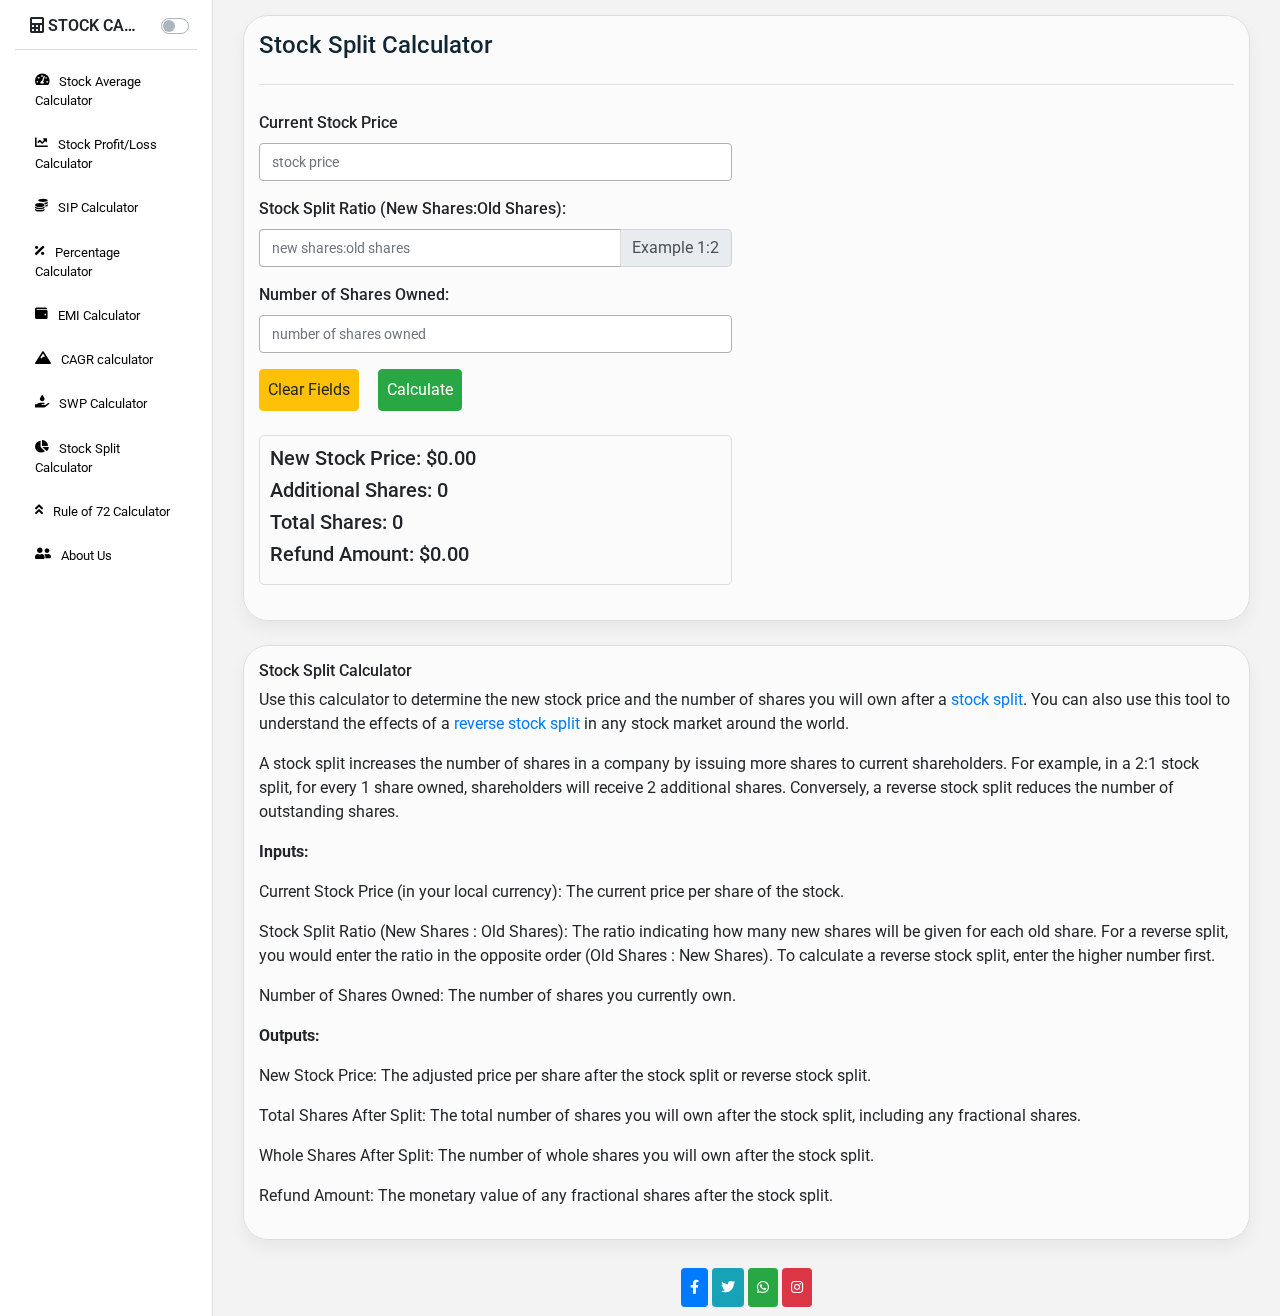
<file: stock-split.html>
<!DOCTYPE html>
<html lang="en">

<head>
  <title>Stock Split Calculator</title>
  <link rel="icon" type="image/x-icon" href="./images/favicon.ico">
  <link rel="manifest" href="./manifest.webmanifest">
  <meta charset="UTF-8">
  <meta name="description" content="Easily calculate the impact of a stock split or reverse stock split with our free Stock Split Calculator. Determine your new share price and total shares. Understand how to calculate reverse stock splits." />
  <meta name="viewport" content="width=device-width, initial-scale=1.0">

  <!-- Styles -->
  <link rel="stylesheet" href="./css/style.css">
  <link href="https://fonts.googleapis.com/css?family=Open+Sans" rel="stylesheet">
  <link href="https://fonts.googleapis.com/css2?family=Roboto:ital,wght@0,100;0,300;0,400;0,500;0,700;0,900;1,100;1,300;1,400;1,500;1,700;1,900&display=swap" rel="stylesheet">
  <link rel="stylesheet" href="https://cdnjs.cloudflare.com/ajax/libs/font-awesome/5.15.3/css/all.min.css">
  <link rel="stylesheet" href="https://cdn.jsdelivr.net/npm/bootstrap@4.3.1/dist/css/bootstrap.min.css" integrity="sha384-ggOyR0iXCbMQv3Xipma34MD+dH/1fQ784/j6cY/iJTQUOhcWr7x9JvoRxT2MZw1T" crossorigin="anonymous">
</head>

<body>
  <div class="container-fluid wrapper-body">
    <div class="row">
      <div id="mobile-header" class="hidden-on-desktop-tablet">
        <menu-btn></menu-btn>
        <div class="mobile-logo">
          <h2 class="mobile-app-logo"><i class="fas fa-calculator"></i> Stock Calculator</h2>
        </div>
        <div></div>
      </div>
      <div class="col-8 col-md-4 col-lg-3 col-xl-2 sidebar" id="sidebar">
        <div class="title-wrapper">
          <h2 class="app-logo col-9"><i class="fas fa-calculator"></i> Stock Calculator</h2>
          <div class="custom-control custom-switch mb-3">
            <input type="checkbox" class="custom-control-input" id="darkModeSwitch" data-toggle="toggle">
            <label class="custom-control-label" for="darkModeSwitch"></label>
          </div>
        </div>

        <!---Menu Section-->
        <div hidden id="page-name">Stock Split Calculator</div>
        <div class="top-menu">
          <s-menu></s-menu>
        </div>
      </div>
      <div class="col content-right-body-wrapper">
        <div id="emi-calculator">
          <div class="content-body-wrapper">
            <div class="row">
              <div class="col-md-12">
                <header class="d-flex justify-content-between">
                  <h1 class="headers">Stock Split Calculator</h1>
                  <div id="clock"></div>
                </header>
                <hr />
              </div>
            </div>
            <div class="row">
              <div id="sip-result-wrapper" class="col">
                <form id="stockForm">
                  <div class="form-group">
                    <label for="currentPrice">Current Stock Price</label>
                    <input type="number" class="form-control" tabindex="0" id="currentPrice" placeholder="stock price" required>
                  </div>
                  <div class="form-group">
                    <label for="splitRatio">Stock Split Ratio (New Shares:Old Shares):</label>
                    <div class="input-group">

                      <input type="text" class="form-control" tabindex="0" id="splitRatio" placeholder="new shares:old shares" required>
                      <div class="input-group-append">
                        <span class="input-group-text">Example 1:2</span>
                      </div>
                    </div>
                  </div>
                  <div class="form-group">
                    <label for="numberOfShares">Number of Shares Owned:</label>
                    <input type="number" class="form-control" tabindex="0" id="numberOfShares" placeholder="number of shares owned" required>
                  </div>
                </form>
                <div class="btn-wrapper">
                  <button class="btn btn-warning" onclick="clearAllFields(['splitRatio','numberOfShares','currentPrice','newPrice','newShares','totalShares','refundAmount'])">Clear Fields</button>
                  <button type="submit" class="btn btn-success" onclick="stockSpiltCalculator()">Calculate</button>
                </div>
                <div class="r-sip mt-4">
                  <h5 id="newPrice">New Stock Price: $0.00</h5>
                  <h5 id="newShares">Additional Shares: 0</h5>
                  <h5 id="totalShares">Total Shares: 0</h5>
                  <h5 id="refundAmount">Refund Amount: $0.00</h5>
                </div>
              </div>
              <div class="col-md-2"></div>
              <div class="col-md-4 st banner-ad-desktop">
                <div id="load-global-ads" class="load-global-ads"></div>
              </div>
            </div>
            <div class="row">
              <div class="col-md-12 d-block d-md-none display-mobile-ad">
                <div id="load-global-ads" class="load-global-ads"></div>
              </div>
            </div>
          </div>
          <div class="content-body-wrapper mt-4 details-sec-wrapper">
            <h3 class="mb-2">Stock Split Calculator</h3>
          
            <p>Use this calculator to determine the new stock price and the number of shares you will own after a <a href="./stock-split.html">stock split</a>. You can also use this tool to understand the effects of a <a href="./stock-split.html">reverse stock split</a> in any stock market around the world.</p>
          
            <p>A stock split increases the number of shares in a company by issuing more shares to current shareholders. For example, in a 2:1 stock split, for every 1 share owned, shareholders will receive 2 additional shares. Conversely, a reverse stock split reduces the number of outstanding shares.</p>
          
            <p><strong>Inputs:</strong></p>
          
            <p>Current Stock Price (in your local currency): The current price per share of the stock.</p>
          
            <p>Stock Split Ratio (New Shares : Old Shares): The ratio indicating how many new shares will be given for each old share. For a reverse split, you would enter the ratio in the opposite order (Old Shares : New Shares). To calculate a reverse stock split, enter the higher number first.</p>
          
            <p>Number of Shares Owned: The number of shares you currently own.</p>
          
            <p><strong>Outputs:</strong></p>
          
            <p>New Stock Price: The adjusted price per share after the stock split or reverse stock split.</p>
          
            <p>Total Shares After Split: The total number of shares you will own after the stock split, including any fractional shares.</p>
          
            <p>Whole Shares After Split: The number of whole shares you will own after the stock split.</p>
          
            <p>Refund Amount: The monetary value of any fractional shares after the stock split.</p>
          </div>
        </div>
        <ft-share></ft-share>

      </div>
      <script src="./script/components.js"></script>
      <script src="./script/script.js"></script>
      <script>
        function stockSpiltCalculator() {
          event.preventDefault();
          let currentPrice = parseFloat(document.getElementById('currentPrice').value);
          let splitRatio = document.getElementById('splitRatio').value.split(':');
          let newShares = parseFloat(splitRatio[0]);
          let oldShares = parseFloat(splitRatio[1]);
          let numberOfShares = parseInt(document.getElementById('numberOfShares').value);

          // Calculate new stock price
          let newPrice = (currentPrice * oldShares) / (newShares);
          document.getElementById('newPrice').innerText = 'New Stock Price: $' + newPrice.toFixed(2);

          // Calculate shares after split
          let totalSharesAfterSplit = (newShares) * numberOfShares - numberOfShares;
          document.getElementById('newShares').innerText = 'Additional Shares: ' + Math.floor(totalSharesAfterSplit);

          // Calculate whole shares after split
          let totalShares = Math.floor(totalSharesAfterSplit) + numberOfShares;
          document.getElementById('totalShares').innerText = 'Total Shares: ' + totalShares;
          // Calculate refund amount if there's any fractional share
          let fractionalShare = totalSharesAfterSplit - Math.floor(totalSharesAfterSplit);
          let refundAmount = fractionalShare * newPrice;
          document.getElementById('refundAmount').innerText = 'Refund Amount: $' + refundAmount.toFixed(2);
        }
      </script>
</body>

</html>
</file>
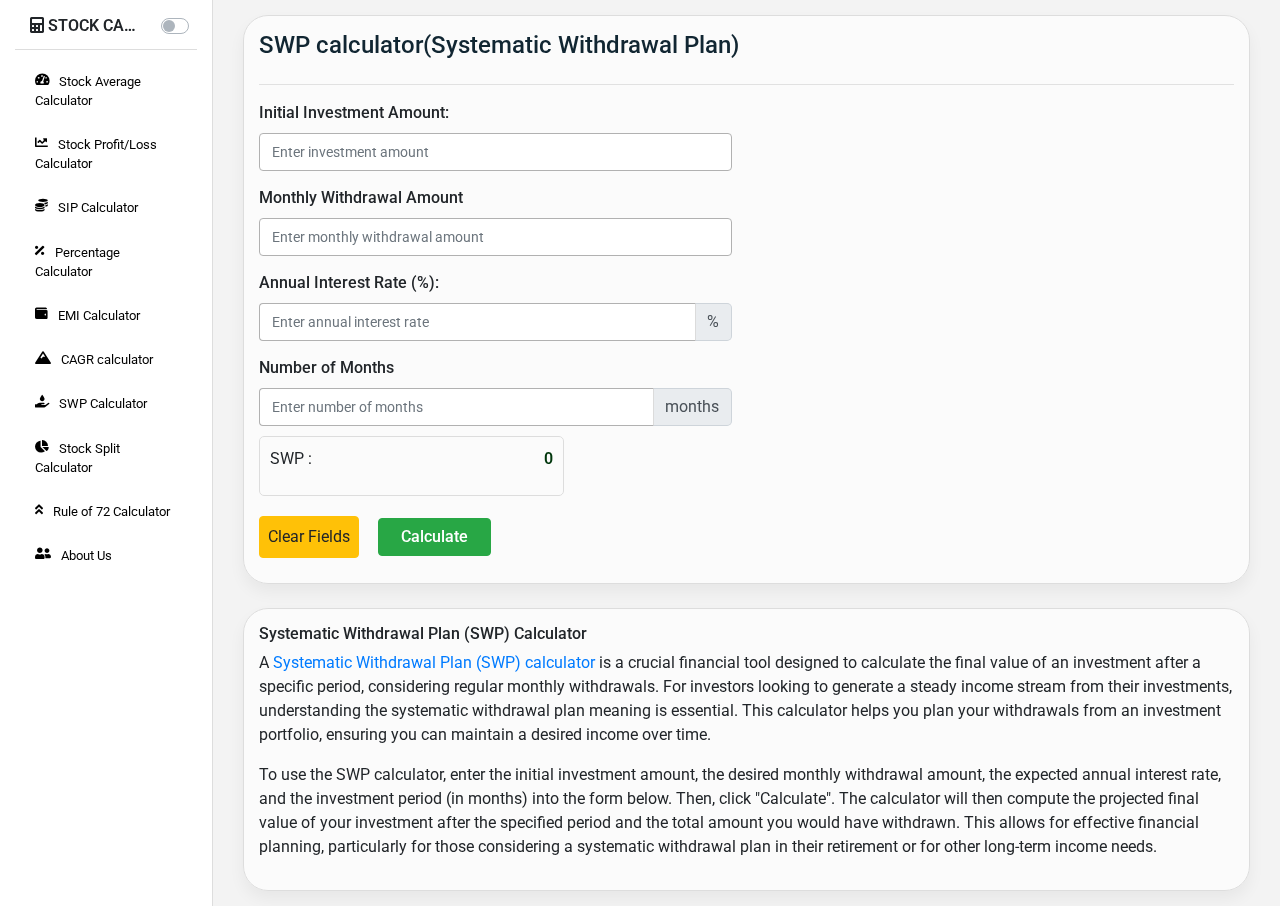
<file: systematic-withdrawal-plan-calculator.html>
<!DOCTYPE html>
<html lang="en">

<head>
  <title>Systematic Withdrawal Plan Calculator</title>
  <link rel="icon" type="image/x-icon" href="./images/favicon.ico">
  <link rel="manifest" href="./manifest.webmanifest">
  <meta charset="UTF-8">
  <meta name="description" content="Plan your investment withdrawals with our free Systematic Withdrawal Plan (SWP) calculator. Understand the systematic withdrawal plan meaning and explore how SWPs work globally to generate income." />
  <meta name="viewport" content="width=device-width, initial-scale=1.0">

  <!-- Styles -->
  <link rel="stylesheet" href="./css/style.css">
  <link href="https://fonts.googleapis.com/css?family=Open+Sans" rel="stylesheet">
  <link href="https://fonts.googleapis.com/css2?family=Roboto:ital,wght@0,100;0,300;0,400;0,500;0,700;0,900;1,100;1,300;1,400;1,500;1,700;1,900&display=swap" rel="stylesheet">
  <link rel="stylesheet" href="https://cdnjs.cloudflare.com/ajax/libs/font-awesome/5.15.3/css/all.min.css">
  <link rel="stylesheet" href="https://cdn.jsdelivr.net/npm/bootstrap@4.3.1/dist/css/bootstrap.min.css" integrity="sha384-ggOyR0iXCbMQv3Xipma34MD+dH/1fQ784/j6cY/iJTQUOhcWr7x9JvoRxT2MZw1T" crossorigin="anonymous">
</head>

<body class="container-fluid wrapper-body">
  <div class="row">
    <div id="mobile-header" class="hidden-on-desktop-tablet">
      <menu-btn></menu-btn>
      <div class="mobile-logo">
        <h2 class="mobile-app-logo"><i class="fas fa-calculator"></i> Stock Calculator</h2>
      </div>
      <div></div>
    </div>
    <div class="col-8 col-md-4 col-lg-3 col-xl-2 sidebar" id="sidebar">
      <div class="title-wrapper">
        <h2 class="app-logo col-9"><i class="fas fa-calculator"></i> Stock Calculator</h2>
        <div class="custom-control custom-switch mb-3">
          <input type="checkbox" class="custom-control-input" id="darkModeSwitch" data-toggle="toggle">
          <label class="custom-control-label" for="darkModeSwitch"></label>
        </div>
      </div>

      <!---Menu Section-->
      <div hidden id="page-name">SWP Calculator</div>
      <div class="top-menu">
        <s-menu></s-menu>
      </div>
    </div>
    <div class="col content-right-body-wrapper">
      <div id="swp-calculator">
        <div class="content-body-wrapper">
          <div class="row">
            <div class="col-md-12">
              <header class="d-flex justify-content-between">
                <h1 class="headers">SWP calculator(Systematic Withdrawal Plan)</h1>
                <div id="clock"></div>
              </header>
              <hr />
            </div>
          </div>
          <div class="row">
            <div id="swp-result-wrapper" class="col">
              <div>
                <label style="float:left;margin-right:10px;">Initial Investment Amount:</label>
                <input class="form-control" type="number" id="swpInvestment" placeholder="Enter investment amount" autocomplete="off" onchange="calculateSWP()">
                <span id='error1'></span>
              </div>
              <div style="margin-top:15px">
                <label style="float:left;margin-right:10px;" for="monthlyWithdrawal">Monthly
                  Withdrawal Amount</label>
                <input class="form-control" type="number" id="monthlyWithdrawal" placeholder="Enter monthly withdrawal amount" autocomplete="off" onchange="calculateSWP()">
                <span id='error2'></span>
              </div>
              <div style="margin-top:15px">
                <label style="float:left;margin-right:10px;" for="annualInterestRate">Annual
                  Interest Rate
                  (%):</label>
                <div class="input-group">
                  <input class="form-control" type="number" id="annualInterestRate" placeholder="Enter annual interest rate" autocomplete="off" onchange="calculateSWP()">
                  <div class="input-group-append">
                    <span class="input-group-text">%</span>
                  </div>
                </div>
                <span id='error2'></span>
              </div>
              <div style="margin-top:15px">
                <label style="float:left;margin-right:10px;" for="swpMonths">Number of
                  Months</label>
                <div class="input-group">
                  <input class="form-control" type="number" id="swpMonths" placeholder="Enter number of months" autocomplete="off" onchange="calculateSWP()">
                  <div class="input-group-append">
                    <span class="input-group-text">months</span>
                  </div>
                </div>
                <span id='error2'></span>
              </div>
            </div>
            <div class="col-md-2"></div>
            <div class="col-md-4 st banner-ad-desktop">
              <div id="load-global-ads" class="load-global-ads"></div>
            </div>
          </div>
          <div class="row">
            <div class="col-md-4">
              <div class="r-sip">
                <div class="results">SWP : <span id="swp-result">0</span> </div>
              </div>
            </div>
          </div>
          <div class="row">
            <div class="col-md-12 st">
              <button class="btn btn-warning" onclick="clearAllFields(['swpInvestment', 'monthlyWithdrawal', 'annualInterestRate', 'swpMonths'])">Clear Fields</button>
              <button class="btn btn-success cust-btn-success" onclick="calculateSWP()">Calculate</button>
            </div>
            <div class="col-md-12 d-block d-md-none display-mobile-ad">
              <div id="load-global-ads" class="load-global-ads"></div>
            </div>
          </div>
        </div>
        <div class="content-body-wrapper mt-4 details-sec-wrapper">
          <h3 class="mb-2">Systematic Withdrawal Plan (SWP) Calculator</h3>
          <p>A <a href="./systematic-withdrawal-plan-calculator.html">Systematic Withdrawal Plan (SWP) calculator</a> is a crucial financial tool designed to calculate the final value of an investment after a specific period, considering regular monthly withdrawals. For investors looking to generate a steady income stream from their investments, understanding the systematic withdrawal plan meaning is essential. This calculator helps you plan your withdrawals from an investment portfolio, ensuring you can maintain a desired income over time.</p>
          <p>To use the SWP calculator, enter the initial investment amount, the desired monthly withdrawal amount, the expected annual interest rate, and the investment period (in months) into the form below. Then, click "Calculate". The calculator will then compute the projected final value of your investment after the specified period and the total amount you would have withdrawn. This allows for effective financial planning, particularly for those considering a systematic withdrawal plan in their retirement or for other long-term income needs.</p>
        </div>
      </div>
    </div>
  </div>
  <script src="./script/components.js"></script>
  <script src="./script/script.js"></script>
</body>

</html>
</file>
<file: css/style.css>
:root {
  --primary-color: #00360c;
  --secondary-color: #2c608d;
  --border-color: #ddd;
  --background-light: rgb(255 255 255/.65);
  --background-dark: rgb(47 47 47/.65);
  --hover-background: #eaebee;

  /* 语义色 */
  --success-color: #005c4b;
  --warning-color: #ffa41c;
  --error-color: #ef6666;

  /* 按钮 */
  --button-primary: #569cd6;
  --button-hover: #278cda;
  --button-disabled: #b1b1b1;

  /* 输入框 */
  --input-border: #b1b1b1;
  --input-focus-border: #5cb85c;
  --input-placeholder: #505050;

  --shadow-color: rgb(0 0 0/.05);
}

* {
  transition: color .1s, border-color .35s, background-color .5s;
}

h3 {
  font-size: 1rem!important;
}

html {
  position: relative;
  min-height: 100%;
}

.hide-india-content, .hide-world-content {
  display: none;
}


label {
  font-weight: 500;
}

body {
  font-family: "Roboto", sans-serif !important;
  font-weight: 400;
  font-style: normal;
}

.content-right-body-wrapper {
  background-color: #f3f3f3;
}
.content-body-wrapper {
  background-color: var(--background-light);
  backdrop-filter: blur(2rem) saturate(180%);
}
#investedamount1 span.unit-amount,
#investedamount2 span.unit-amount {
  font-size: 16px;
  padding-right: 0px;
}

.app-logo {
  font-size: 16px;
  padding: 16px 0;
  text-transform: uppercase;
  font-weight: 600;
  display: block;
  float: left;
  white-space: nowrap;
  text-overflow: ellipsis;
  overflow: hidden;
}

.wrapper-body {
  padding: 0px 25px 0px 25px;
}

.content-body-wrapper {
  border: 1px solid var(--border-color);
  border-radius: 25px;
  padding: 15px;
  margin: 15px;
  box-shadow: 0 .5rem 1rem var(--shadow-color);
}

.sidebar {
  padding: 0px;
  border-right: 1px solid var(--border-color);
}

.form-control {
  border: 1px solid var(--input-border) !important;
}

.st {
  margin: 10px 0px;
}

.btn {
  cursor: pointer !important;
  padding: 0.50rem .50rem !important;
}

span {
  color: var(--error-color);
}

bold {
  font-weight: bold;
}
.input-group .form-control {
  border-right: 1px solid #dbdbdb !important;
}
.input-group-text {
  border-radius: 0px 5px 5px 0px !important;
    border-left: none !important;
}

#investedamount1,
#investedamount2 {
  display: -webkit-inline-box;
  display: -ms-inline-flexbox;
  display: inline-flex;
  color: green;
  border-top: 1px solid;
  padding-top: 10px;
  font-size: 14px;
  width: 96%;
}
#investedamount1 span,
#investedamount2 span {
  padding-right: 12px;
  font-size: 11px;
  color: green;
}
#result {
  margin-top: 15px;
}
#result span {
  padding-right: 12px;
  font-size: 14px;
  color: green;
}
footer {
  position: relative;
  bottom: 0;
  width: 100%;
  height: 53px;
  text-align: center;
  padding-top: 13px;
}
.top-menu ul {
  padding: 0px;
  margin: 0px 10px 20px 10px;
}
.top-menu ul li {
  display: inline-block;
  cursor: pointer;
  width: 100%;
  margin: 2.5px 0px;
  font-size: 0.8rem;
}
.top-menu ul li i {
  display: block;
  float: left;
  margin-right: 10px;
  position: relative;
  top:2px;
}
.top-menu ul li a {
  color: #000;
  text-decoration: none;
  display: inline-block;
  padding: 10px;
  width: 100%;
  position: relative;
}
.top-menu ul li a img {
  position: absolute;
  top: 2px;
  right: 0px;
}

.top-menu ul li:hover {
  color: #000;
  background-color: var(--hover-background);
  border-radius: 15px 20px 20px 15px;
}

.top-menu ul li.active {
  color: #000;
  background: #c2e7ff;
  border-radius: 15px 20px 20px 15px;
}

.top-menu ul li.active a {
  color: #3b863b;
  color: #000;
}
.btn-warning {
  margin-right: 15px;
}

.b-r-block {
display: block;
border-bottom: 1px solid var(--border-color);
margin-bottom: 10px;
margin-top: 10px;
color: var(--warning-color);
font-weight: 600;
}
.cust-btn-success {
  padding: 6px 22px !important;
  font-weight: 500 !important;
}

.top-menu ul li.active a:focus,
.top-menu ul li.active a:hover,
.top-menu ul li a:focus,
.top-menu ul li a:hover {
  text-decoration: none;
}

#average-calculator.active,
#sip-calculator.active,
#percentage-calculator.active,
#emi-calculator.active,
#cagr-calculator.active,
#swp-calculator.active,
#buy-me-a-coffee.active {
  display: block;
}

#average-calculator.hide,
#sip-calculator.hide,
#percentage-calculator.hide,
#emi-calculator.hide,
#cagr-calculator.hide,
#swp-calculator.hide,
#buy-me-a-coffee.hide {
  display: none;
}

#clock {
  font-size: 24px;
  color: #000;
}

.headers {
  color: #112632;
  font-size: 24px;
}

.results span {
  float: right;
}

#sip-result-wrapper {
  margin: 10px 0px;
}

.r-sip {
  border: 1px solid var(--border-color);
  padding: 10px;
  margin: 10px 0px;
  min-height: 60px;
  border-radius: 5px;
}

.results span {
  color: var(--primary-color);
  font-weight: 600;
}

.display-mobile-ad {
  text-align: left;
  margin: 10px auto;
}

.display-mobile-ad ul {
  padding-left: 20px;
}

.ans-btn {
  margin-top: 12px;
}
.banner-ad-desktop a,
.display-mobile-ad a {
  font-weight: 500;
  text-decoration: underline;
  color: var(--secondary-color);
}

.hidden-on-desktop-tablet {
  display: none;
}

@media all and (-maxwidth: 600px) and (orientation: landscape) {
  .display-mobile-ad {
    display: block !important;
  }
}

@media only screen and (min-width: 768px) {
  /* Tablets and larger screens */
  .hidden-on-desktop-tablet {
    display: none;
  }
}

@media only screen and (min-width: 1024px) {
  /* Desktops and larger screens */
  .hidden-on-desktop-tablet {
    display: none;
  }
}

/* Small Devices, Tablets */
@media only screen and (max-width: 768px) {

  .details-sec-wrapper {
    font-size: 12px;
  }

  .content-body-wrapper {
    margin: 15px 0px;
  }

  .top-menu ul li a img {
    top:0px;
  }
  #average-calculator h4 {
    font-size: 16px;
  }
  .pay-icons-wrapper {
    display: block !important;
    text-align: center;
    padding: 10px;
    }
  hr {
    margin-top: 2px !important;
    margin-bottom: 2px !important;
  }
  #investedamount1,
  #investedamount2 {
    float: right;
  }
  .hidden-on-desktop-tablet {
    display: block;
  }
  .wrapper-body {
    padding-top: 10px;
  }
  .top-menu ul li {
    margin-top: 5px;
  }
  .headers {
    color: #8a9b7c;
    font-size: 18px;
  }
  /* .percentage-wrapper .percentage-input {
    width: 55% !important;
    text-align: center;
    margin: 10px auto;
    display: block !important;
  } */
  #percentage-result-wrapper {
    margin: 10px 0px;
    font-weight: bold;
    padding: 26px 0px;
  }
  .percentage-wrapper {
    text-align: center;
    display: block !important;
  }
  .banner-ad-desktop {
    display: none;
  }
  .ans-btn-wrapper {
    text-align: center;
  }
  .sidebar {
    height: 100%;
    position: absolute!important;
    background: rgb(236 239 240/.65);
    backdrop-filter: blur(2rem) saturate(180%);
    color: #000;
    z-index: 1;
    top: 40px;
    left: -500px;
    transition: left 0.5s cubic-bezier(0.25, 1, 0.5, 1);
    width: 62%;
    font-size: 13px;
    border-radius: 0 1rem 1rem 0;
    box-shadow: 1rem 1rem 2rem var(--shadow-color), -1rem 0 10rem rgb(255 255 255/.15) inset;
  }
  #clock {
    font-size: unset;
  }
  .app-logo {
    display: none;
  }
  #mobile-header {
    display: flex;
    flex-direction: row;
    justify-content: space-between;
    width: 100%;
  }
  .mobile-app-logo {
    font-size: 18px;
  }
  #toggle-btn {
    padding: 0px 15px;
    font-size: 18px;
  }
  .hamburger-btn {
    width: 1.2rem;
    height: 1rem;
    background: transparent;
    border: none;
    cursor: pointer;
    padding: 0;
    position: relative;
  }
  .hamburger-btn:focus,
  .hamburger-btn:active {
    outline: none;
    box-shadow: none;
  }
  .hamburger-btn span {
    display: block;
    width: 100%;
    height: 3px;
    background: black;
    border-radius: 5px;
    transition: width 1.5s,all .75s cubic-bezier(0.68, -0.55, 0.27, 1.55);
    position: absolute;
  }
  .hamburger-btn span:nth-child(1) {
    top: 0;
  }
  .hamburger-btn span:nth-child(2) {
    top: 50%;
    width:80%;
    transform: translateY(-50%);
  }
  .hamburger-btn span:nth-child(3) {
    bottom: 0;
    width: 60%;
  }
  .hamburger-btn.active span:nth-child(1) {
    top: 50%;
    transform: translateY(-50%) rotate(45deg);
  }
  .hamburger-btn.active span:nth-child(2) {
    width: 0;
    height: 0;
  }
  .hamburger-btn.active span:nth-child(3) {
    bottom: 50%;
    width: 100%;
    transform: translateY(50%) rotate(-45deg);
  }
  footer {
    position: relative;
    bottom: 0;
    width: 90%;
    height: auto;
    text-align: center;
    padding: 5px;
    border-radius: 5px;
    margin: 0 auto;
  }
  .display-mobile-ad a {
    font-size: 13px;
  }
  .table-mobile-view {
    font-size: 9px;
  }
  .card-header-title {
    font-size: 12px;
  }

  .dark-mode .sidebar {
    color: #e6e6e6;
  }
}

@media only screen and (max-width: 576px) {
  #clock {
    display: none;
  }
}
/******************************************************/

.truncate {
  overflow: hidden;
  text-overflow: ellipsis;
  display: -webkit-box;
  -webkit-line-clamp: 8;
  -webkit-box-orient: vertical;
  margin-bottom: 0px;
  font-size: 13px;
  color: #000;
}
.best-book-suggestion-wrapper {
  padding-bottom: 10px;
  box-shadow: 0 4px 8px 0 rgba(0, 0, 0, 0.1);
  border: 1px solid #f3f3f3 !important;
  margin-bottom: 20px;
}
.card.best-book-suggestion-wrapper:hover {
  box-shadow: 0 4px 6px 0 #e2e2e2;
}

.best-book-suggestion-wrapper .card-title {
  display: -webkit-box;
  -webkit-line-clamp: 2;
  -webkit-box-orient: vertical;
  overflow: hidden;
  text-overflow: ellipsis;
  color: #3e3e3e;
}
.best-book-suggestion-wrapper a {
  min-height: 50px;
  padding: 0px 15px;
  font-weight: 600;
    text-decoration: underline;
    color: var(--secondary-color);
} 
.best-book-suggestion-wrapper a:hover {
  color: var(--button-hover);
}

/* .percentage-wrapper {
  display: inline-block;
}
.percentage-wrapper .percentage-input {
  display: inline-block;
  width: 150px;
} */
#percentage-result-wrapper {
  font-weight: bold;
  padding: 15px 15px;
  margin: 10px;
}
#buttonInstall {
  display: block;
  border: 1px solid #449d44;
  border-radius: 5px;
  width: 150px;
  text-align: center;
  margin: 0 auto;
  color: white;
  background: black;
}

#myChart, #sipChart {
  width: 0px;
}


/********** Range Input Styles **********/
/*Range Reset*/
input[type="range"] {
  -webkit-appearance: none;
  appearance: none;
  background: transparent;
  cursor: pointer;
  width: 100%;
}

/* Removes default focus */
input[type="range"]:focus {
  outline: none;
}

/***** Chrome, Safari, Opera and Edge Chromium styles *****/
/* slider track */
input[type="range"]::-webkit-slider-runnable-track {
  background-color: #e9e9eb;
  border-radius: 0.5rem;
  height: 0.2rem;
}

/* slider thumb */
input[type="range"]::-webkit-slider-thumb {
  -webkit-appearance: none; /* Override default look */
  appearance: none;
  margin-top: -6px; /* Centers thumb on the track */

  /*custom styles*/
  background-color: var(--input-focus-border);
  height: 1rem;
  width: 1rem;
  border-radius: 25px;
}

input[type="range"]:focus::-webkit-slider-thumb {
  /* border: 1px solid #053a5f;
 outline: 3px solid #053a5f; */
  outline-offset: 0.125rem;
}

/******** Firefox styles ********/
/* slider track */
input[type="range"]::-moz-range-track {
  background-color: #053a5f;
  border-radius: 0.5rem;
  height: 0.5rem;
}

/* slider thumb */
input[type="range"]::-moz-range-thumb {
  border: none; /*Removes extra border that FF applies*/
  border-radius: 0; /*Removes default border-radius that FF applies*/

  /*custom styles*/
  background-color: #5cd5eb;
  height: 2rem;
  width: 1rem;
}

input[type="range"]:focus::-moz-range-thumb {
  border: 1px solid #053a5f;
  outline: 3px solid #053a5f;
  outline-offset: 0.125rem;
}

.tb-content {
  height: 600px;
  overflow: auto;
}
.table-mobile-view > thead > tr > th.tbv,
.table-mobile-view > tbody > tr > td.tbv {
  display: none;
}
.card-header-title {
  border: 1px solid var(--border-color);
  border-radius: 10px;
  margin: 15px 0px;
  padding: 15px;
  background-color: var(--background-light);
}
.table-body-main-wrapper, .ad-banner-wrapper {
  border: 1px solid var(--border-color);
  border-radius: 10px;
  padding: 15px;
  background-color: var(--background-light);
}

.custom-control {
  float: right;
  top:14px;
}

.title-wrapper {
  border-bottom: 1px solid var(--border-color);
  position: relative;
  display: block;
    width: 100%;
    height: 50px;
}
.form-control {
  font-weight: 600 !important;
}

.custom-control-input:checked~.custom-control-label::before {
  border-color: var(--background-light) !important;
  background-color: #000000 !important;
}

body.dark-mode, 
.dark-mode .headers,
.dark-mode  .top-menu ul li a,
.dark-mode  #clock{
  color: #e6e6e6;
}
.dark-mode .hamburger-btn span{
  background-color: #e6e6e6;
}
.dark-mode .cust-table {
  color: var(--background-light);
}

.dark-mode .btn-success {
  background-color: var(--success-color);
  border-color: var(--success-color);
}

.dark-mode .btn-warning {
  background-color: #ffd279;
  border-color: #ffd279;
  color: #000;
}

.dark-mode hr {
  background-color: var(--input-placeholder);
}

.dark-mode .content-right-body-wrapper,
.dark-mode .content-body-wrapper-body {
  background-color: #000;
}

.dark-mode .banner-ad-desktop a, 
.dark-mode .display-mobile-ad a {
  color: var(--button-primary);
}

.dark-mode .banner-ad-desktop a:hover, 
.dark-mode .display-mobile-ad a:hover {
  color: var(--button-hover);
}

.dark-mode .content-body-wrapper,
.dark-mode .sidebar {
  border-color: var(--input-placeholder);
}

.dark-mode .top-menu ul li.active, .dark-mode .top-menu ul li:hover {
  background: #464646;
}

.dark-mode .form-control {
  background-color: rgb(90, 90, 90);
  font-weight: 600;
  color: #d7d7d7;
}

.dark-mode #investedamount1 span.unit-amount, 
.dark-mode #investedamount2 span.unit-amount,
.dark-mode #result span,
.dark-mode .results span,
.dark-mode #investedamount1 span, 
.dark-mode #investedamount2 span {
  color: var(--background-light);
}

.dark-mode .card-text,
.dark-mode .card-title,
.dark-mode .text-white,
.dark-mode .table-body-main-wrapper .form-label {
  color: #e6e6e6;
}

.dark-mode .alert-warning {
  color: #ffcc66;
  background-color: #5a4500;
  border-color: #cc9900;
}

.dark-mode .alert-info {
  color: #66d9ff;
  background-color: #003b46;
  border-color: #0099cc;
}

.dark-mode .bg-danger {
  background-color: #8b0000 !important;
}

.dark-mode .content-body-wrapper,
.dark-mode .sidebar,
.dark-mode .card,
body.dark-mode {
  background-color: var(--background-dark);
}

.pay-icons { 
  width: 52px;
  height: 40px;
  cursor: pointer;
}
.pay-icons-wrapper {
display: none;
}
.pay-icons-wrapper > button {
  border: none;
    background: transparent;
}

.table-mobile-view > tr > td:nth-child(3) {
  font-weight: bold;
  color: #000;
}

input::placeholder {
  font-size: 14px;
  font-weight: 400;
}
</file>
